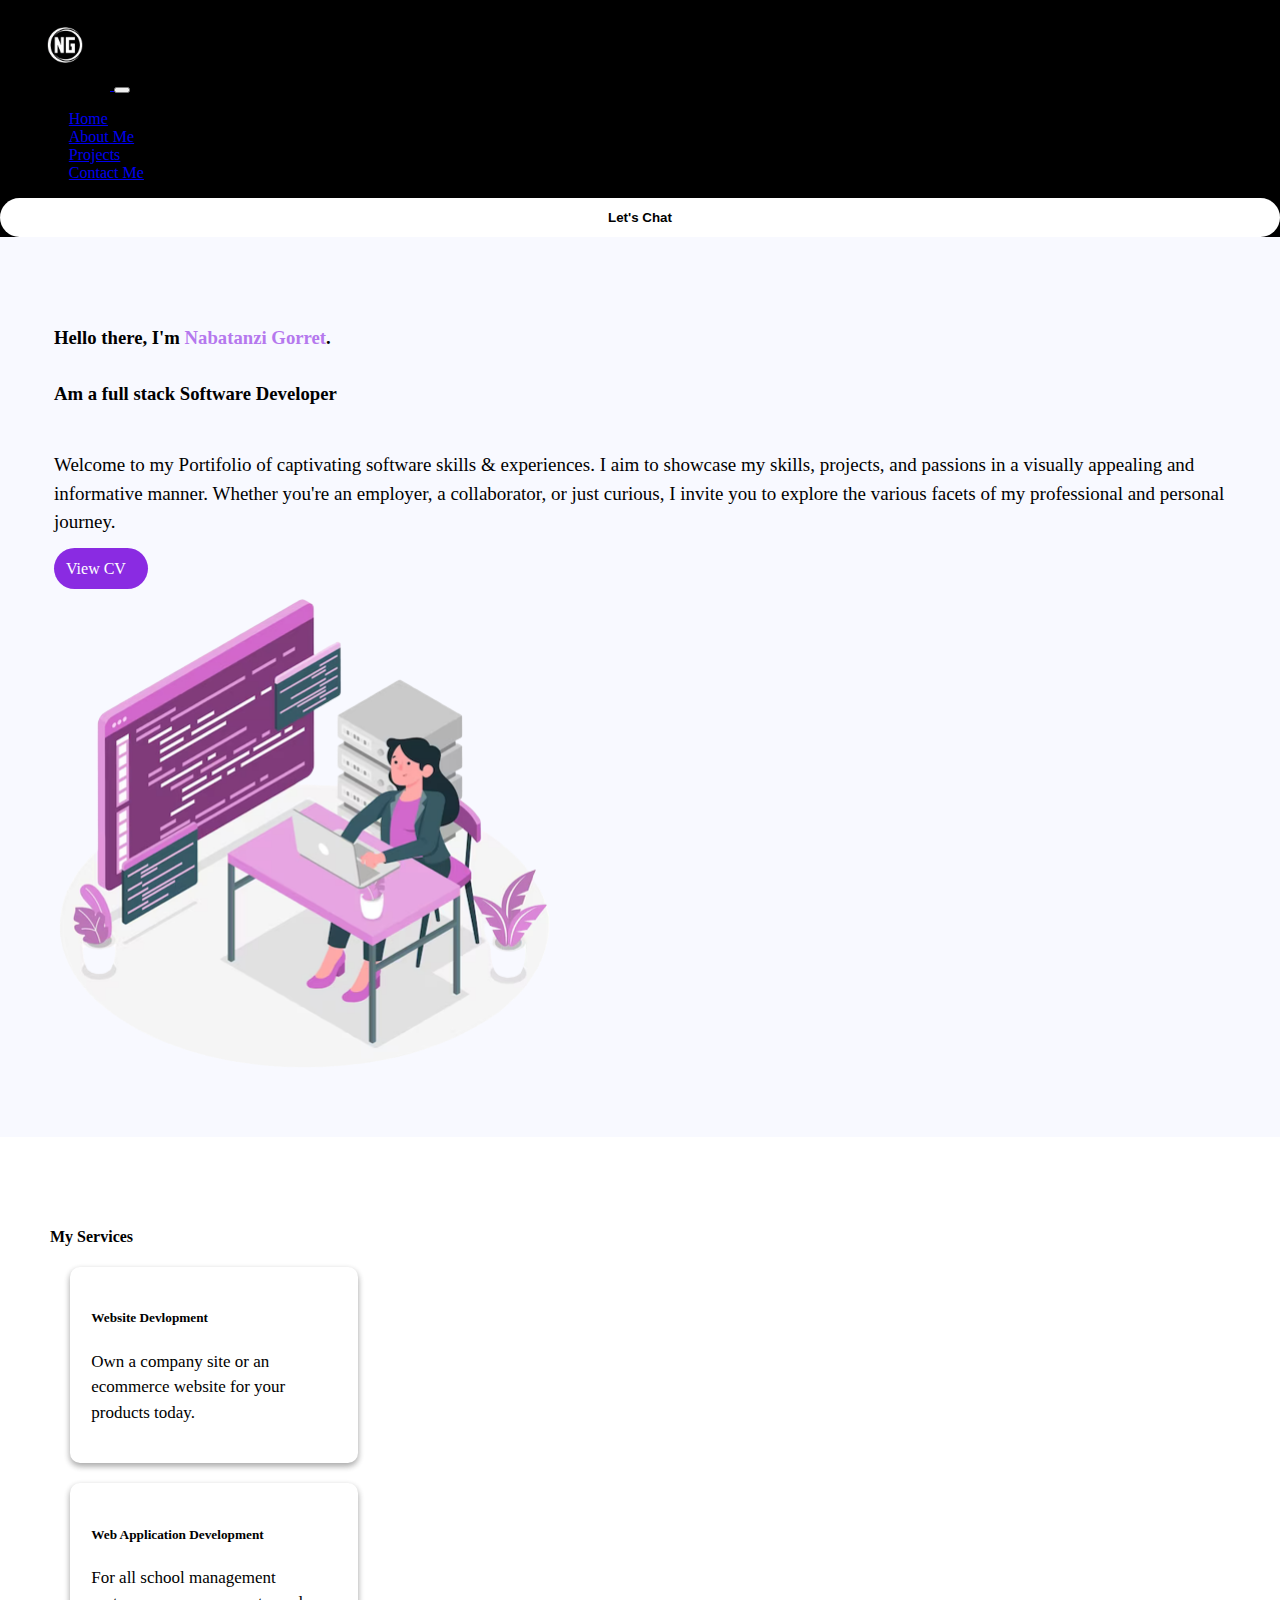
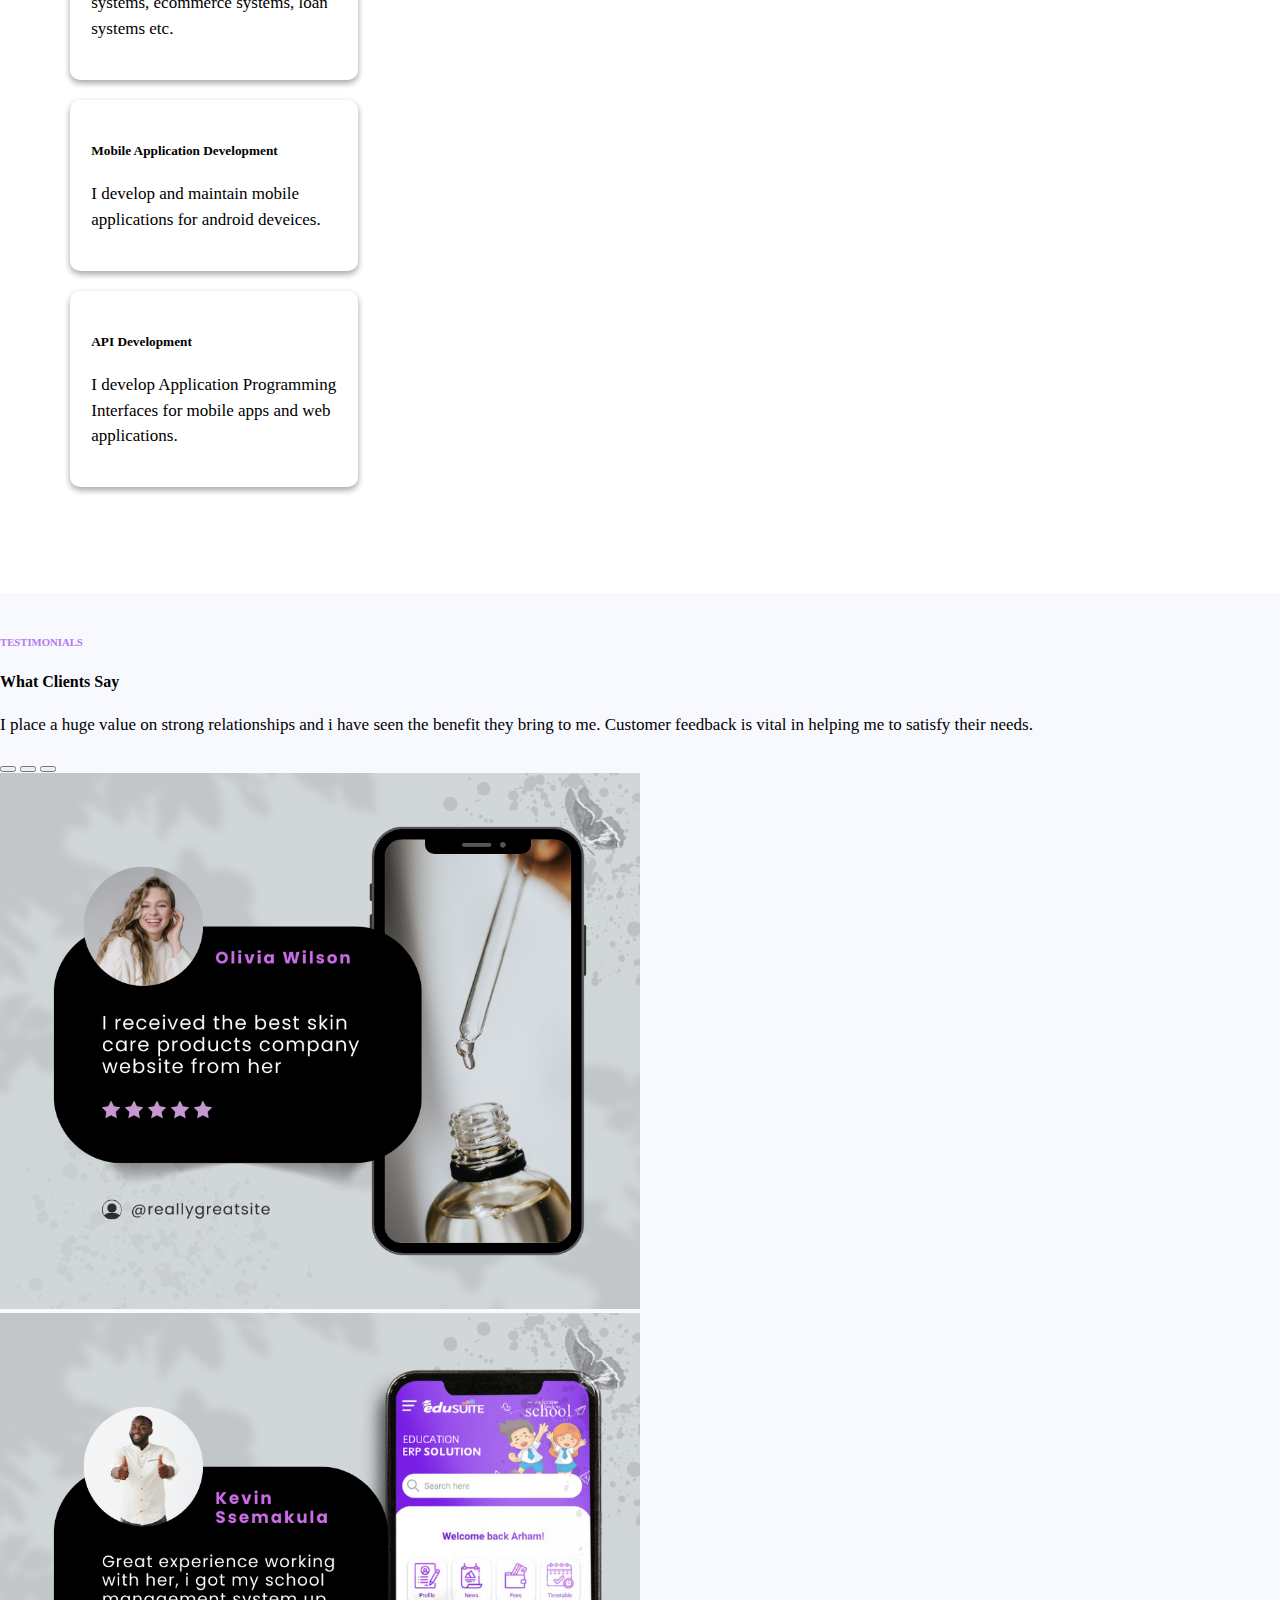
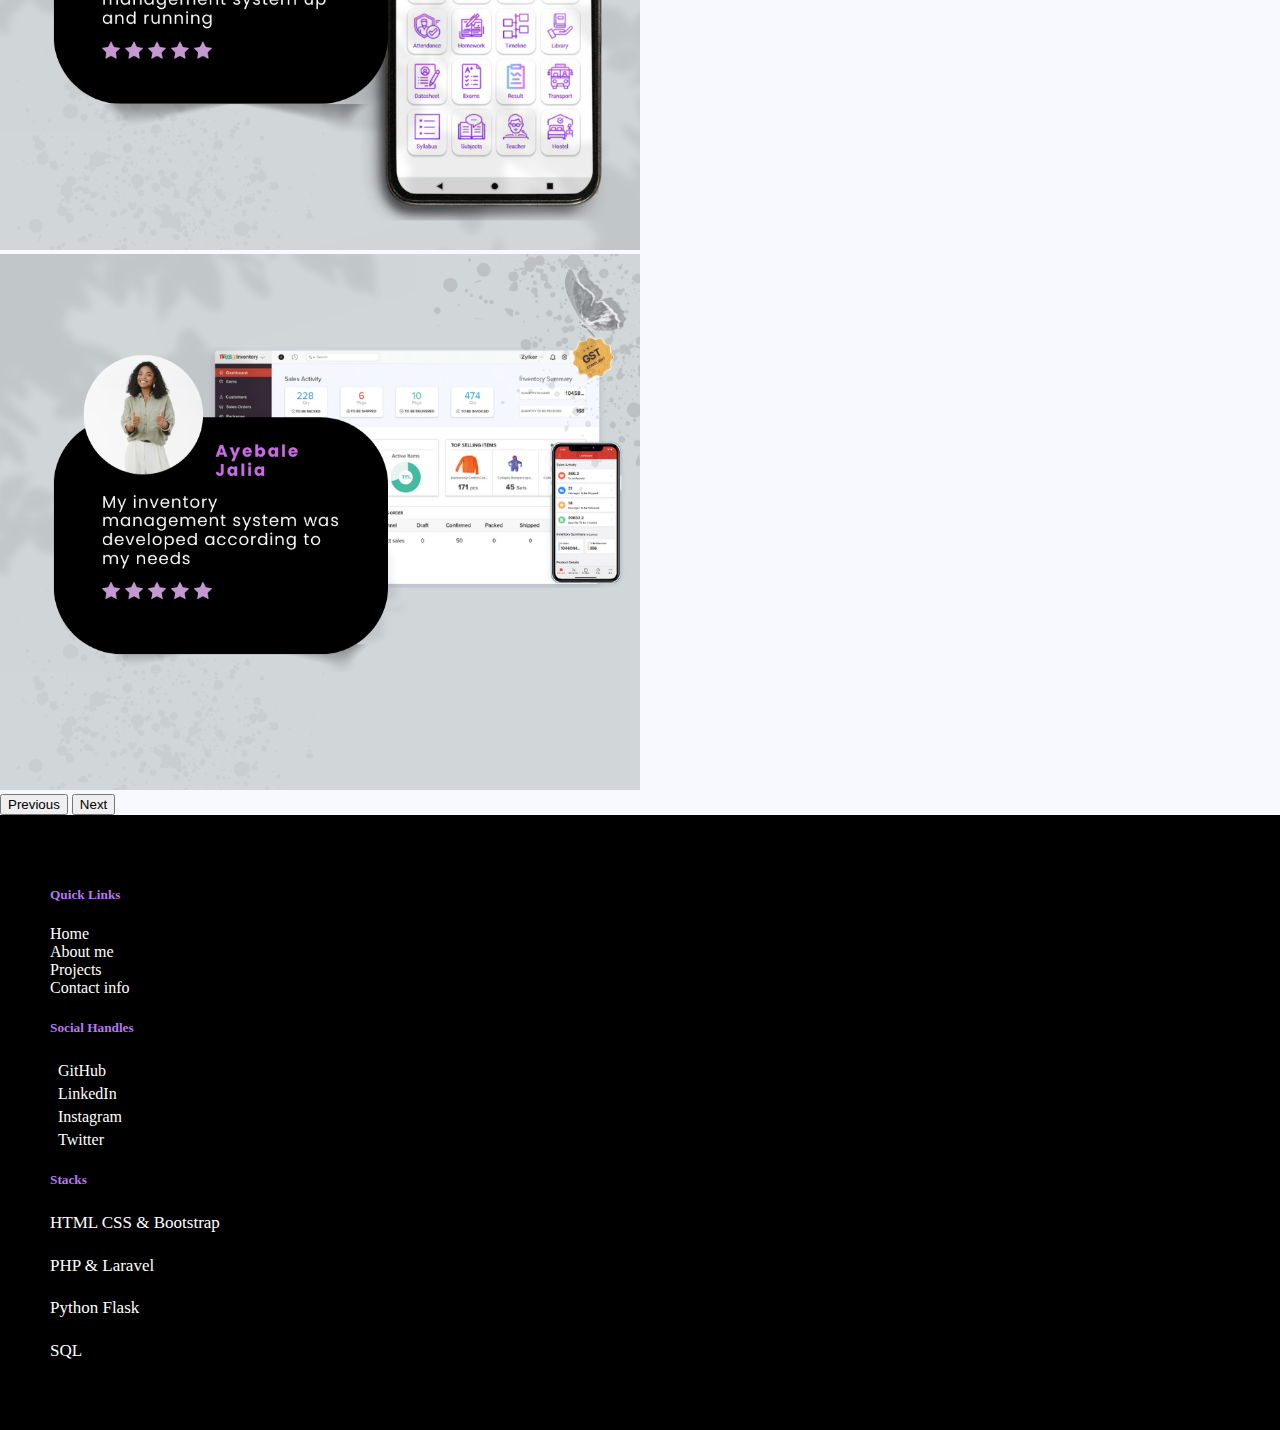
<file: index.html>
<!DOCTYPE html>
<html lang="en">

<head>
    <meta charset='utf-8'>
    <meta http-equiv='X-UA-Compatible' content='IE=edge'>
    <title>Nabatanzi Gorret Portifolio</title>
    <meta name="viewport" content="width=device-width, initial-scale=1">
    <link rel='stylesheet' type='text/css' media='screen' href='./styles/index.css'>
    <!-- Font Awesome -->
    <link rel="stylesheet" href="https://cdnjs.cloudflare.com/ajax/libs/font-awesome/5.15.3/css/all.min.css"
        integrity="sha512-iBBXm8fW90+nuLcSKlbmrPcLa0OT92xO1BIsZ+ywDWZCvqsWgccV3gFoRBv0z+8dLJgyAHIhR35VZc2oM/gI1w=="
        crossorigin="anonymous" referrerpolicy="no-referrer" />
    <link href="https://cdn.jsdelivr.net/npm/bootstrap@5.0.2/dist/css/bootstrap.min.css" rel="stylesheet"
        integrity="sha384-EVSTQN3/azprG1Anm3QDgpJLIm9Nao0Yz1ztcQTwFspd3yD65VohhpuuCOmLASjC" crossorigin="anonymous">

    <meta charset="utf-8">
    <meta name="description" content="Html basics">
</head>

<body>

    <!---Navbar-->
    <section>
        <nav class="navbar navbar-expand-lg navbar-light bg-black">
            <div class="container-fluid">
                <!--navbar left-->
                <a class="navbar-brand" href="index.html">
                    <img class="logo" src='./images/my-logo.png' alt="My Logo">
                </a>
                <button class="navbar-toggler" type="button" data-bs-toggle="collapse"
                    data-bs-target="#navbarSupportedContent" aria-controls="navbarSupportedContent"
                    aria-expanded="false" aria-label="Toggle navigation">
                    <span class="navbar-toggler-icon">
                        <i class="fas fa-bars" style="color:#fff; font-size:28px;"></i>
                    </span>
                </button>
                <div class="collapse navbar-collapse " id="navbarSupportedContent">
                    <ul class="navbar-nav mx-auto mb-2 mb-lg-0  float-center">
                        <li class="nav-item">
                            <a class="nav-link text-white active" aria-current="page" href="#">Home</a>
                        </li>
                        <li class="nav-item">
                            <a class="nav-link text-white" href="./pages/about.html">About Me</a>
                        </li>
                        <li class="nav-item">
                            <a class="nav-link text-white" href="./pages/projects.html">Projects</a>
                        </li>

                        <li class="nav-item">
                            <a class="nav-link text-white" href="./pages/contact-me.html">Contact Me</a>
                        </li>
                    </ul>
                    <div class="d-flex">
                        <button class="navbar-chat-button">
                            <a class="whatsap-link" href="https://wa.me/+256751547654" target="_blank">Let's Chat</a>
                        </button>
                    </div>
                </div>
            </div>
        </nav>


    </section>

    <!--Home header section-->
    <section class="header-home">
        <div class=" row">
            <div class="col-lg-6 col-md-8 mt-4  slide-up">

                <h3>Hello there, I'm <span class="special">Nabatanzi Gorret</span>.<br>
                    Am a full stack Software Developer
                </h3>



                <p class="welcome-text py-3" style="font-size: 19px;">
                    Welcome to my Portifolio of captivating software skills & experiences.
                    I aim to showcase my skills, projects, and passions in a visually appealing and informative manner.
                    Whether you're an employer, a collaborator, or just curious, I invite you to explore the various
                    facets of my professional and personal journey.<br>

                </p>

                <div class="buttons-bottom-header">
                    <div class="d-grid gap-4 d-lg-block mb-3 mt-3">

                        <a class="cv text-center" type="button" target="_blank"
                            href="https://docs.google.com/document/d/1xUjNy8B--cgAP6Sb0kT63LaNVv8liTOQBqNCKMmA_es/edit?usp=sharing">
                            View CV
                            <i class="ml-3 fas fa-arrow-alt-circle-right float-right cv-icon"></i>
                        </a>


                    </div>
                </div>
            </div>

            <div class="col-lg-6 col-md-5 ">
                <img class="header-image p-4 animate-image" src="./images/home-image.png" alt="home-image">

            </div>

        </div>
    </section>


    <!--services-->
    <section class="services mb-3">
        <div class="mb-2">
            <h4 class="font-weight-bold py-4 text-center">My Services</h4>
            <div class="row mt-3">

                <div class="card cards card-2 p-4" style="width: 18rem;">
                    <div class="card-body">
                        <i class="fa fa-globe d-flex justify-content-center mb-2 "
                            style="font-size:30px;color:rgb(179, 111, 242);"></i>
                        <h5 class="card-title">Website Devlopment</h5>
                        <p class="card-text">Own a company site or an ecommerce website for your products today.</p>

                    </div>

                </div>

                <div class="card cards card-2 mt-3 p-4" style="width: 18rem;">
                    <div class="card-body">
                        <i class="fa fa-laptop-code d-flex justify-content-center mb-2 "
                            style="font-size:30px;color:rgb(179, 111, 242);"></i>

                        <h5 class="card-title">Web Application Development</h5>
                        <p class="card-text">For all school management systems, ecommerce systems, loan systems etc.</p>

                    </div>
                </div>
                <div class="card cards card-2  mt-3 p-4" style="width: 18rem;">
                    <div class="card-body">
                        <i class="fa fa-mobile d-flex justify-content-center mb-2 "
                            style="font-size:30px;color:rgb(179, 111, 242);"></i>
                        <h5 class="card-title">Mobile Application Development</h5>
                        <p class="card-text">I develop and maintain mobile applications for android deveices.</p>

                    </div>
                </div>
                <div class="card cards card-2  mt-3 p-4" style="width: 18rem;">
                    <div class="card-body">
                        <i class="fa fa-globe d-flex justify-content-center mb-2 "
                            style="font-size:30px;color:rgb(179, 111, 242);"></i>
                        <h5 class="card-title">API Development</h5>
                        <p class="card-text">I develop Application Programming Interfaces for mobile apps and web
                            applications.</p>

                    </div>
                </div>
                <br>
                <br>

            </div>




    </section>


    <!-- Client Testimonials -->
    <section class="tools">
        <div class="row ">

            <br />

            <div class="col-md-12 col-lg-12 p-5">
                <h6 class="special text-center">TESTIMONIALS</h6>
                <h4 class="px-3 text-center">What Clients Say</h4>

                <p class="p-3">I place a huge value on strong relationships and i have seen the benefit
                    they bring to
                    me.
                    Customer feedback is vital in helping me to satisfy their needs.
                </p>
                <div class="project-images">
                    <div id="carouselExampleIndicators" class="carousel slide" data-bs-ride="carousel">
                        <div class="carousel-indicators">
                            <button type="button" data-bs-target="#carouselExampleIndicators" data-bs-slide-to="0"
                                class="active" aria-current="true" aria-label="Slide 1"></button>
                            <button type="button" data-bs-target="#carouselExampleIndicators" data-bs-slide-to="1"
                                aria-label="Slide 2"></button>
                            <button type="button" data-bs-target="#carouselExampleIndicators" data-bs-slide-to="2"
                                aria-label="Slide 3"></button>
                        </div>
                        <div class="carousel-inner">
                            <div class="carousel-item active">
                                <div class="d-flex justify-content-center">
                                    <img src="./images/testimonial-one.png" class="carousel-image" alt="carousel-image">
                                </div>

                            </div>
                            <div class="carousel-item">
                                <div class="d-flex justify-content-center">
                                    <img src="./images/testimonial2.png" class="carousel-image" alt="carousel-image">
                                </div>

                            </div>
                            <div class="carousel-item">
                                <div class="d-flex justify-content-center">
                                    <img src="./images/testimonial3.png" class="carousel-image" alt="carousel-image">
                                </div>

                            </div>
                        </div>
                        <button class="carousel-control-prev" type="button" data-bs-target="#carouselExampleIndicators"
                            data-bs-slide="prev">
                            <span class="carousel-control-prev-icon" aria-hidden="true"></span>
                            <span class="visually-hidden">Previous</span>
                        </button>
                        <button class="carousel-control-next" type="button" data-bs-target="#carouselExampleIndicators"
                            data-bs-slide="next">
                            <span class="carousel-control-next-icon" aria-hidden="true"></span>
                            <span class="visually-hidden">Next</span>
                        </button>
                    </div>
                </div>





            </div>








    </section>



    <!--footer-->

    <section class="footer">
        <footer>
            <div class="container-fluid row marign-auto">

                <div class="col-md-4">
                    <h5><span class="name special mb-3 mb-3">Quick Links</span></h5>
                    
                    <div class="row">
                        <div class="col-12 mb-2">
                            <a class="btn-project-site " href="index.html">
                                Home
                            </a>

                        </div>
                    </div>
                    <div class="row">
                        <div class="col-12 mb-3">

                            <a class="btn-project-site" href="./pages/about.html">
                                About me
                            </a>

                        </div>
                    </div>
                    <div class="row">
                        <div class="col-12 mb-3">

                            <a class="btn-project-site" href="./pages/projects.html">
                                Projects
                            </a>

                        </div>
                    </div>
                    <div class="row">
                        <div class="col-12 mb-3">

                            <a class="btn-project-site" href="./pages/contact-me.html">
                                Contact info
                            </a>
                        </div>
                    </div>

                </div>


                <div class="col-md-4">
                    <h5><span class="name special mb-3 text-center">Social Handles</span></h5>
                    <div class="row mb-3">
                        <div class="col-12  ">
                            <a href="https://github.com/gorretgolden" class="btn-project-site">
                                <i class="fab fa-github "
                                    style="color: white;font-size: 20px;margin-inline-end: 8px;"></i>
                                GitHub
                            </a>
                        </div>


                    </div>
                    <div class="row mb-3">
                        <div class="col-12">
                            <a>
                                <i class="fab fa-linkedin"
                                    style="color: white;font-size: 20px;margin-inline-end: 8px;"></i>
                            </a>
                            LinkedIn
                        </div>

                    </div>
                    <div class="row mb-3">
                        <div class="col-12">
                            <a>
                                <i class="fab fa-instagram"
                                    style="color: white;font-size: 20px;margin-inline-end: 8px;"></i>
                            </a>
                            Instagram
                        </div>

                    </div>

                    <div class="row mb-2">
                        <div class="col-12 ">
                            <a>
                                <i class="fab fa-twitter"
                                    style="color: white;font-size: 20px;margin-inline-end: 8px;"></i>
                                Twitter
                            </a>
                        </div>

                    </div>


                </div>



                <div class="col-md-4">
                    <h5><span class="name special mb-3">Stacks</span></h5>
                    <p>HTML CSS & Bootstrap</p>
                    <p>PHP & Laravel</p>
                    <p>Python Flask</p>
                    <p>SQL</p>

                </div>




            </div>

        </footer>


    </section>



    <!--jquery-->
    <script src="https://ajax.googleapis.com/ajax/libs/jquery/1.11.2/jquery.min.js"></script>
    <!--Bootrap js-->
    <script src="https://cdn.jsdelivr.net/npm/bootstrap@5.0.2/dist/js/bootstrap.bundle.min.js"
        integrity="sha384-MrcW6ZMFYlzcLA8Nl+NtUVF0sA7MsXsP1UyJoMp4YLEuNSfAP+JcXn/tWtIaxVXM"
        crossorigin="anonymous"></script>
</body>

</html>
</file>
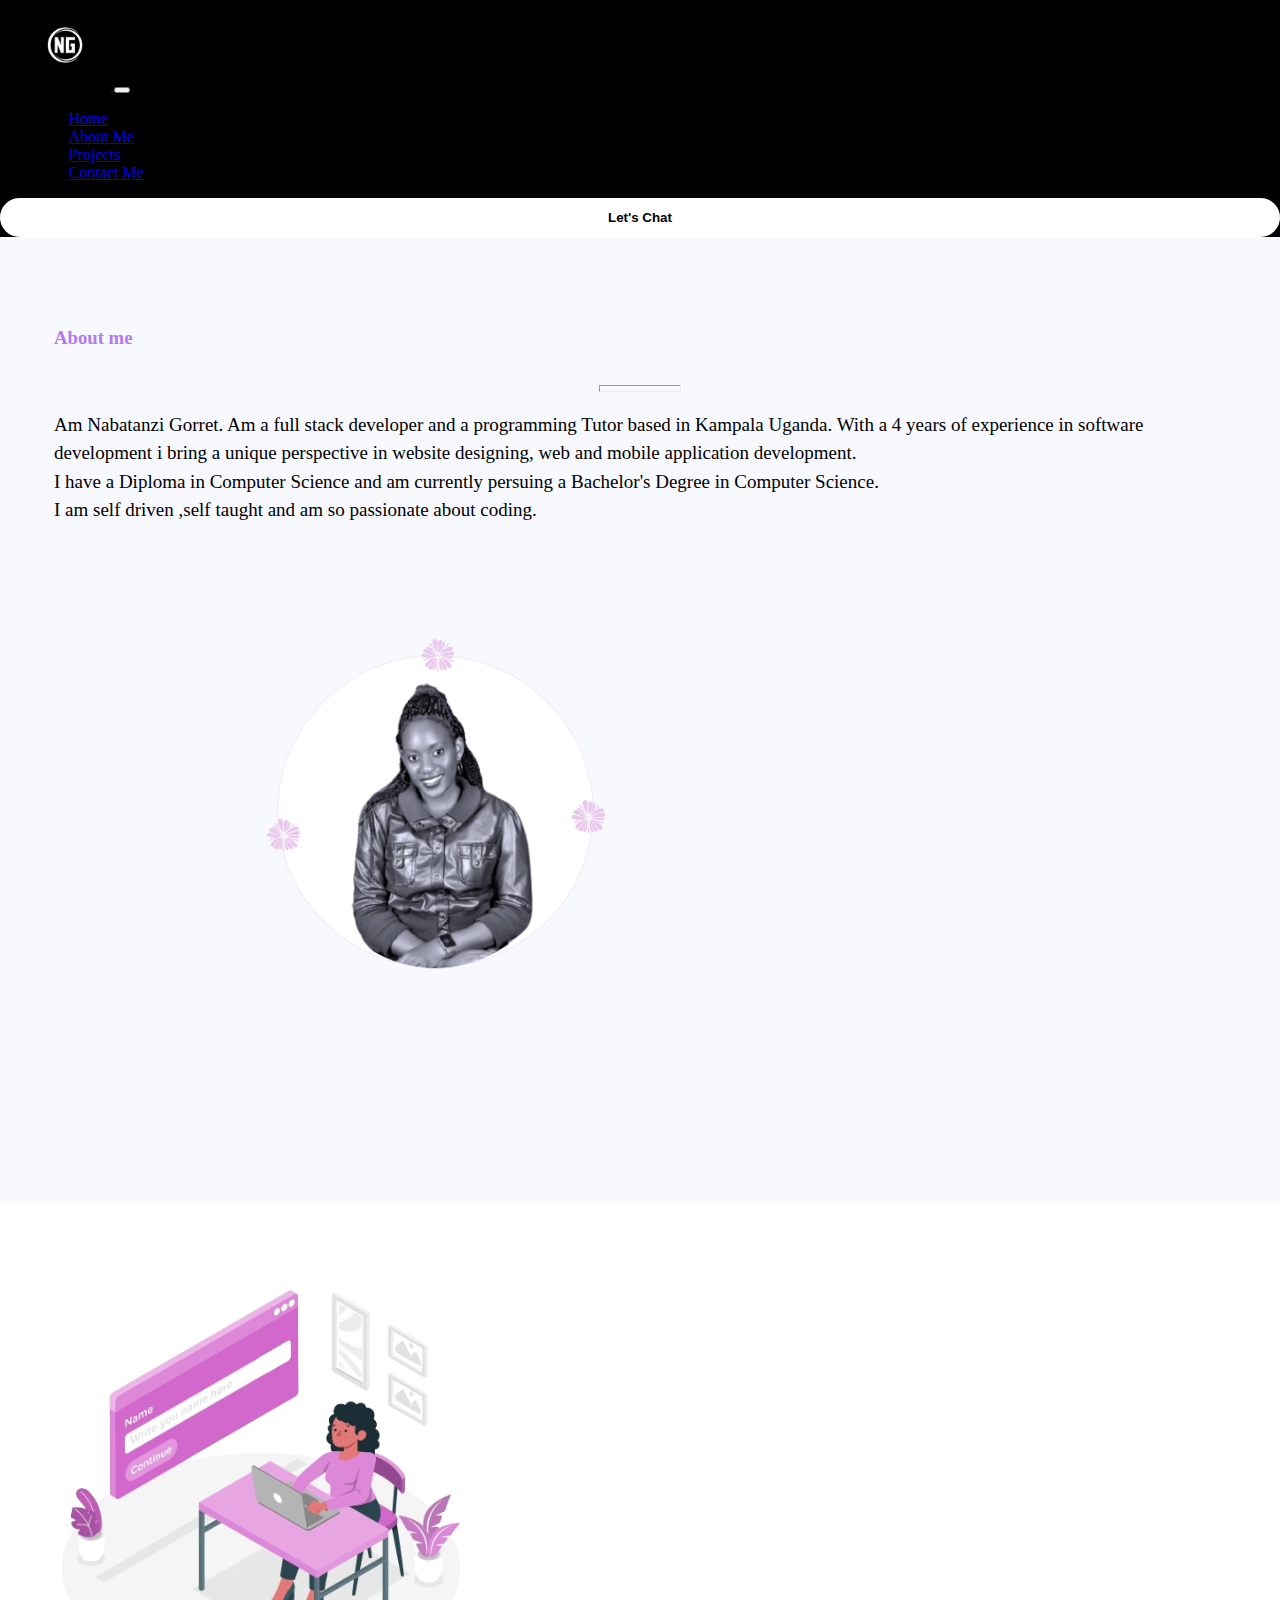
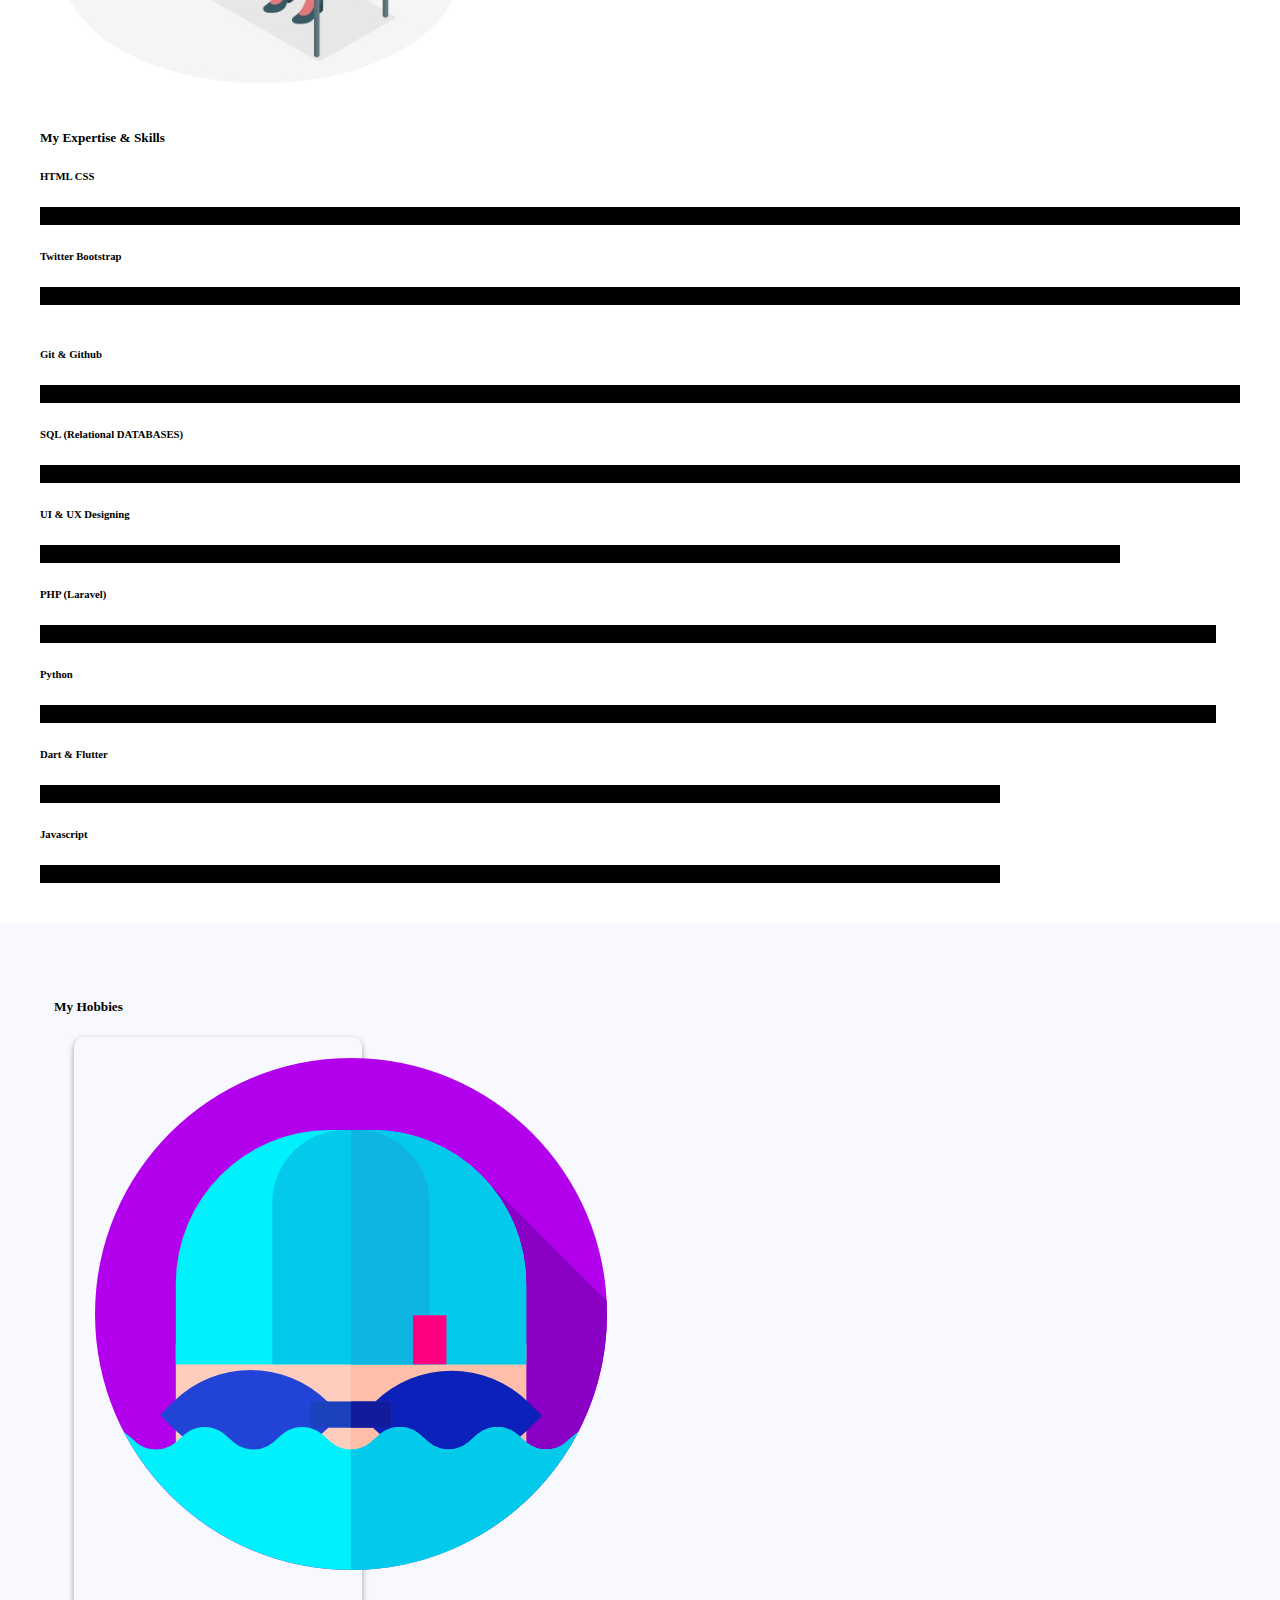
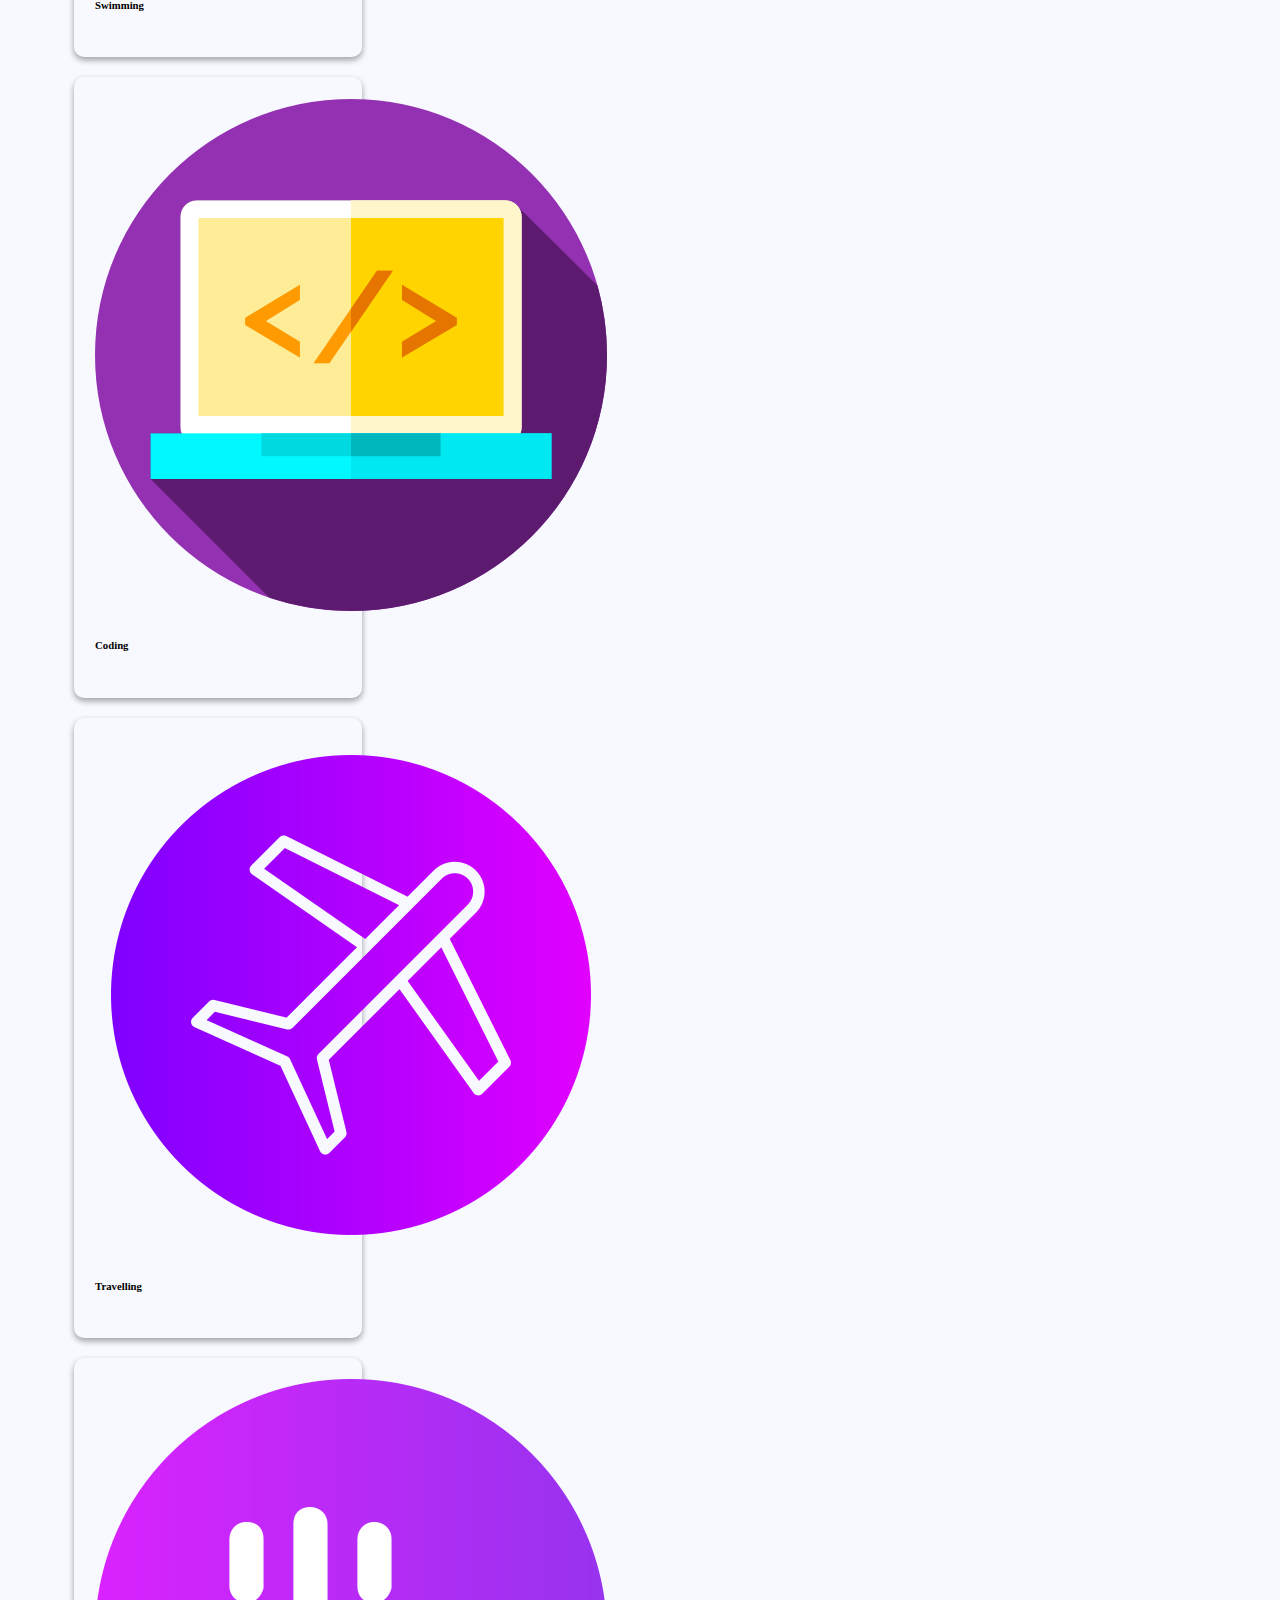
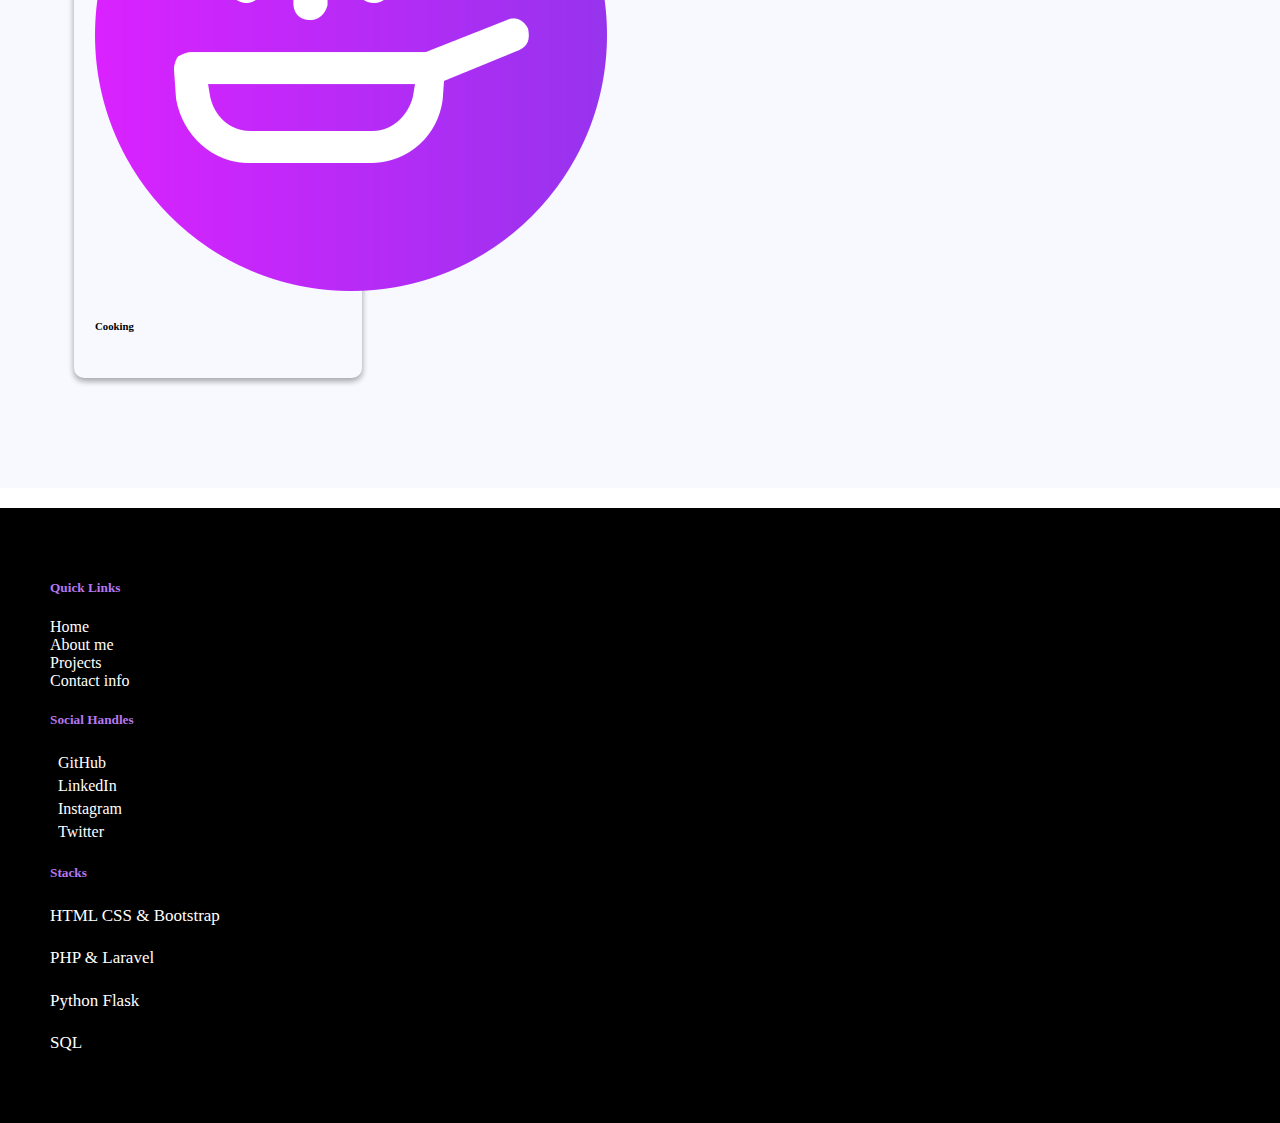
<file: pages/about.html>
<!DOCTYPE html>
<html lang="en">

<head>
    <meta charset='utf-8'>
    <meta http-equiv='X-UA-Compatible' content='IE=edge'>
    <title>Nabatanzi Gorret Portifolio</title>
    <meta name="viewport" content="width=device-width, initial-scale=1">
    <link rel='stylesheet' type='text/css' media='screen' href='../styles/index.css'>
    <!-- Font Awesome -->
    <link rel="stylesheet" href="https://cdnjs.cloudflare.com/ajax/libs/font-awesome/5.15.3/css/all.min.css"
        integrity="sha512-iBBXm8fW90+nuLcSKlbmrPcLa0OT92xO1BIsZ+ywDWZCvqsWgccV3gFoRBv0z+8dLJgyAHIhR35VZc2oM/gI1w=="
        crossorigin="anonymous" referrerpolicy="no-referrer" />
    <link href="https://cdn.jsdelivr.net/npm/bootstrap@5.0.2/dist/css/bootstrap.min.css" rel="stylesheet"
        integrity="sha384-EVSTQN3/azprG1Anm3QDgpJLIm9Nao0Yz1ztcQTwFspd3yD65VohhpuuCOmLASjC" crossorigin="anonymous">

</head>

<body>

    <!---Navbar-->
    <section>
        <nav class="navbar navbar-expand-lg navbar-light bg-black">
            <div class="container-fluid">
                <!--navbar left-->
                <a class="navbar-brand" href="../index.html">
                    <img class="logo" src='../images/my-logo.png' alt="My Logo">
                </a>
                <button class="navbar-toggler" type="button" data-bs-toggle="collapse"
                    data-bs-target="#navbarSupportedContent" aria-controls="navbarSupportedContent"
                    aria-expanded="false" aria-label="Toggle navigation">
                    <span class="navbar-toggler-icon">
                        <i class="fas fa-bars" style="color:#fff; font-size:28px;"></i>
                    </span>
                </button>
                <div class="collapse navbar-collapse " id="navbarSupportedContent">
                    <ul class="navbar-nav mx-auto mb-2 mb-lg-0  float-center">
                        <li class="nav-item">
                            <a class="nav-link text-white active" aria-current="page" href="../index.html">Home</a>
                        </li>
                        <li class="nav-item">
                            <a class="nav-link text-white" href="../pages/about.html">About Me</a>
                        </li>
                        <li class="nav-item">
                            <a class="nav-link text-white" href="../pages/projects.html">Projects</a>
                        </li>


                        <li class="nav-item">
                            <a class="nav-link text-white" href="../pages/contact-me.html">Contact Me</a>
                        </li>
                    </ul>
                    <div class="d-flex">
                        <button class="navbar-chat-button">
                            <a  class="whatsap-link" href="https://wa.me/+256751547654" target="_blank">Let's Chat</a>
                            </button>
                    </div>
                </div>
            </div>
        </nav>


    </section>

    <!--About header section-->
    <section class="header-home ">
        <div class="row ">
            <div class="col-md-8 col-lg-6 p-4 slide-up">

                <h3 class="special mb-5">About me </h3>
                <div class="mt-2" >
                    <hr style="width: 80px;color: blueviolet;height: 5px;">

                </div>
                <p class="py-3" style="font-size: 19px;">Am Nabatanzi Gorret. Am a full stack developer and a programming Tutor
                    based in Kampala Uganda. With a 4 years of experience in software development
                    i bring a unique perspective in website designing, web and mobile application
                    development.<br> I have a Diploma in Computer Science and am currently persuing a Bachelor's Degree in Computer
                    Science. <br>I am self driven ,self taught and am so passionate about coding.</p>


            </div>

            <div class="col-md-5 col-lg-6">
                <img  class="about-image animate-image" style="width:800px;"  src="../images/my-image.png">

            </div>

        </div>
    </section>

    <!--About me content more-->
    <section class="skills-expertise mb-5 p-4">

        <div class="px-3">
            <div class="row">
                <div class="col-md-6 col-lg-6">
                    <img class="mb-5 mr-3 w-75" src="../images/lady-programming.png" alt="Skills image">
                </div>

                <div class="col-md-6 col-lg-6">
                    <h5 class="text-center py-3">My Expertise & Skills</h5>
                    <div class="skill-1">
                        <div class="row p-3">
                            <div class="col-lg-6 mb-3">
                                <h6>HTML CSS </h6>
                                <div class="progress mt-2">

                                    <div class="progress-bar" role="progressbar"
                                        style="width: 100%;background-color: black;" aria-valuenow="100"
                                        aria-valuemin="0" aria-valuemax="100">100%</div>
                                </div>

                            </div>

                            <div class="col-lg-6 mt-1">
                                <h6>Twitter Bootstrap</h6>
                                <div class="progress mt-2">

                                    <div class="progress-bar" role="progressbar"
                                        style="width: 100%;background-color: black;" aria-valuenow="100"
                                        aria-valuemin="0" aria-valuemax="100">100%</div>
                                </div>

                            </div>
                            <br>
                            <div class="col-lg-6 mt-3">
                                <h6>Git & Github</h6>
                                <div class="progress mt-3">

                                    <div class="progress-bar" role="progressbar"
                                        style="width: 100%;background-color: black;" aria-valuenow="100"
                                        aria-valuemin="0" aria-valuemax="100">100%</div>
                                </div>

                            </div>

                            <div class="col-lg-6 mt-3">
                                <h6>SQL (Relational DATABASES)</h6>
                                <div class="progress mt-3">

                                    <div class="progress-bar" role="progressbar"
                                        style="width: 100%;background-color: black;" aria-valuenow="100"
                                        aria-valuemin="0" aria-valuemax="100">100%</div>
                                </div>

                            </div>

                            <div class="col-lg-6 mt-3">
                                <h6>UI & UX Designing</h6>
                                <div class="progress mt-3">

                                    <div class="progress-bar" role="progressbar"
                                        style="width: 90%;background-color: black;" aria-valuenow="90"
                                        aria-valuemin="0" aria-valuemax="100">90%</div>
                                </div>

                            </div>
                            <div class="col-lg-6 mt-3">
                                <h6>PHP (Laravel)</h6>
                                <div class="progress mt-3">

                                    <div class="progress-bar" role="progressbar"
                                        style="width: 98%;background-color: black;" aria-valuenow="98"
                                        aria-valuemin="0" aria-valuemax="100">98%</div>
                                </div>

                            </div>

                            <div class="col-lg-6 mt-3">
                                <h6>Python</h6>
                                <div class="progress mt-3">

                                    <div class="progress-bar" role="progressbar"
                                        style="width: 98%;background-color: black;" aria-valuenow="98"
                                        aria-valuemin="0" aria-valuemax="100">98%</div>
                                </div>

                            </div>

                            <div class="col-lg-6 mt-3">
                                <h6>Dart & Flutter</h6>
                                <div class="progress mt-3">

                                    <div class="progress-bar" role="progressbar"
                                        style="width: 80%;background-color: black;" aria-valuenow="98"
                                        aria-valuemin="0" aria-valuemax="100">80%</div>
                                </div>

                            </div>
                            <div class="col-lg-12 mt-3">
                                <h6>Javascript</h6>
                                <div class="progress mt-3">

                                    <div class="progress-bar" role="progressbar"
                                        style="width: 80%;background-color: black;" aria-valuenow="98"
                                        aria-valuemin="0" aria-valuemax="100">80%</div>
                                </div>

                            </div>
                        </div>
                        
                    </div>

                </div>
            </div>

        </div>




    </section>


    <!--Projects-->
    <div class="header-home">
        <h5 class="text-center">My Hobbies</h5>


        <div class="row mt-3">

            <div class="card cards card-2 mt-3 p-4" style="width: 18rem;">
                <div class="card-body">
                    <div class="text-center">
                        <img class="mb-2 w-25 " src="../images/swimming.png">
                     </div>

                    <h6 class="card-title text-center">Swimming</h6>

                </div>
            </div>

            
            <div class="card cards card-2 mt-3 p-4" style="width: 18rem;">
                <div class="card-body">
                    <div class="text-center">
                        <img class="mb-2 w-25 " src="../images/coding.png">
                    </div>

                    <h6 class="card-title text-center">Coding</h6>

                </div>
            </div>
            <div class="card cards card-2  mt-3 p-4" style="width: 18rem;">
                <div class="card-body">
                    <div class="text-center">
                        <img class="mb-2 w-25 " src="../images/travelling.png">
                    </div>
                    <h6 class="card-title text-center">Travelling</h6>


                </div>
            </div>
            <div class="card cards card-2  mt-3 p-4" style="width: 18rem;">
                <div class="card-body">
                    <div class="text-center">
                        <img class="mb-2 w-25 " src="../images/cooking.png">
                    </div>
                    <h6 class="card-title text-center">Cooking</h6>


                </div>
            </div>
            <br>
            <br>

        </div>

    </div>


    

 <!--footer-->
 <section class="footer">
    <footer>
        <div class="container-fluid row marign-auto">

            <div class="col-md-4">
                <h5><span class="name special mb-3 mb-3">Quick Links</span></h5>
                
                <div class="row">
                    <div class="col-12 mb-2">
                        <a class="btn-project-site " href="../index.html">
                            Home
                        </a>

                    </div>
                </div>
                <div class="row">
                    <div class="col-12 mb-3">

                        <a class="btn-project-site" href="../pages/about.html">
                            About me
                        </a>

                    </div>
                </div>
                <div class="row">
                    <div class="col-12 mb-3">

                        <a class="btn-project-site" href="../pages/projects.html">
                            Projects
                        </a>

                    </div>
                </div>
                <div class="row">
                    <div class="col-12 mb-3">

                        <a class="btn-project-site" href="../pages/contact-me.html">
                            Contact info
                        </a>
                    </div>
                </div>

            </div>


            <div class="col-md-4">
                <h5><span class="name special mb-3 text-center">Social Handles</span></h5>
                <div class="row mb-3">
                    <div class="col-12  ">
                        <a href="https://github.com/gorretgolden" class="btn-project-site">
                            <i class="fab fa-github "
                                style="color: white;font-size: 20px;margin-inline-end: 8px;"></i>
                            GitHub
                        </a>
                    </div>


                </div>
                <div class="row mb-3">
                    <div class="col-12">
                        <a>
                            <i class="fab fa-linkedin"
                                style="color: white;font-size: 20px;margin-inline-end: 8px;"></i>
                        </a>
                        LinkedIn
                    </div>

                </div>
                <div class="row mb-3">
                    <div class="col-12">
                        <a>
                            <i class="fab fa-instagram"
                                style="color: white;font-size: 20px;margin-inline-end: 8px;"></i>
                        </a>
                        Instagram
                    </div>

                </div>

                <div class="row mb-2">
                    <div class="col-12 ">
                        <a>
                            <i class="fab fa-twitter"
                                style="color: white;font-size: 20px;margin-inline-end: 8px;"></i>
                            Twitter
                        </a>
                    </div>

                </div>


            </div>



            <div class="col-md-4">
                <h5><span class="name special mb-3">Stacks</span></h5>
                <p>HTML CSS & Bootstrap</p>
                <p>PHP & Laravel</p>
                <p>Python Flask</p>
                <p>SQL</p>

            </div>




        </div>

    </footer>


</section>




    <!--Bootrap js-->
    <script src="https://cdn.jsdelivr.net/npm/bootstrap@5.0.2/dist/js/bootstrap.bundle.min.js"
        integrity="sha384-MrcW6ZMFYlzcLA8Nl+NtUVF0sA7MsXsP1UyJoMp4YLEuNSfAP+JcXn/tWtIaxVXM"
        crossorigin="anonymous"></script>
</body>

</html>
</file>
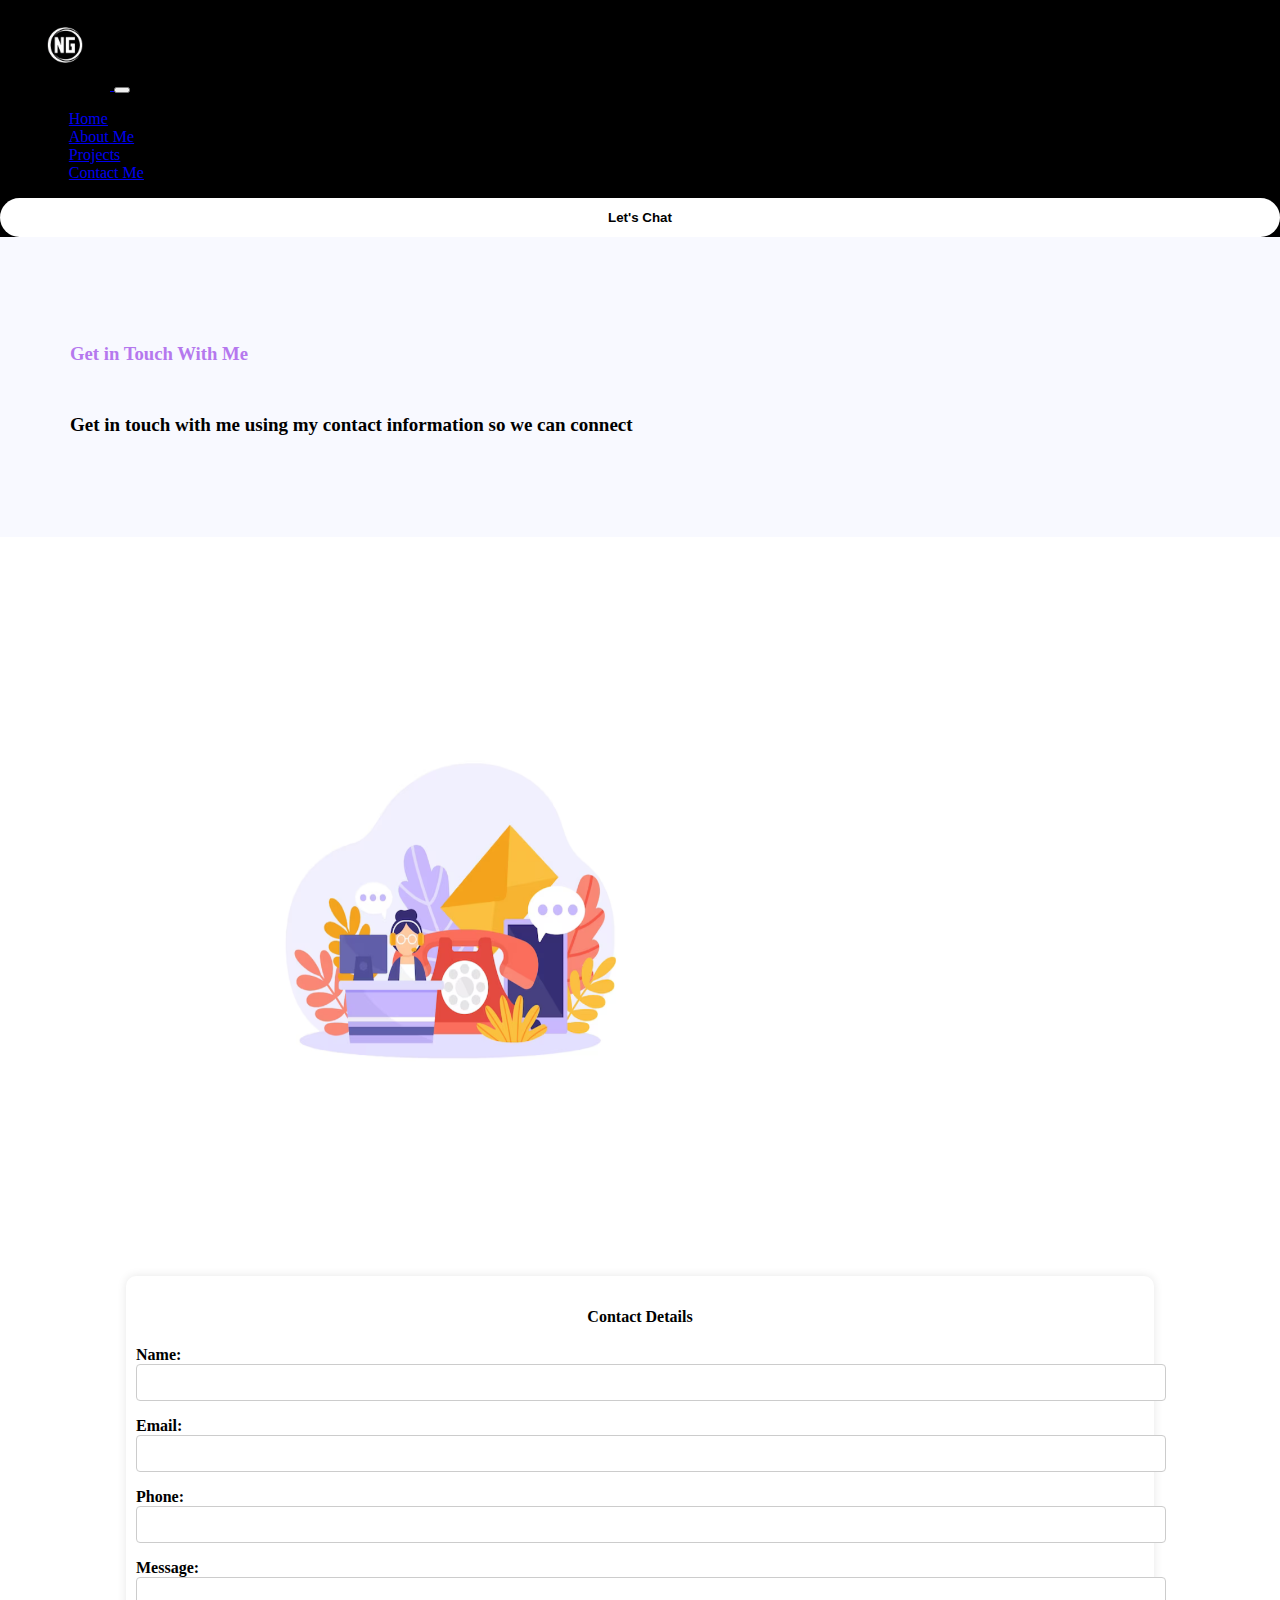
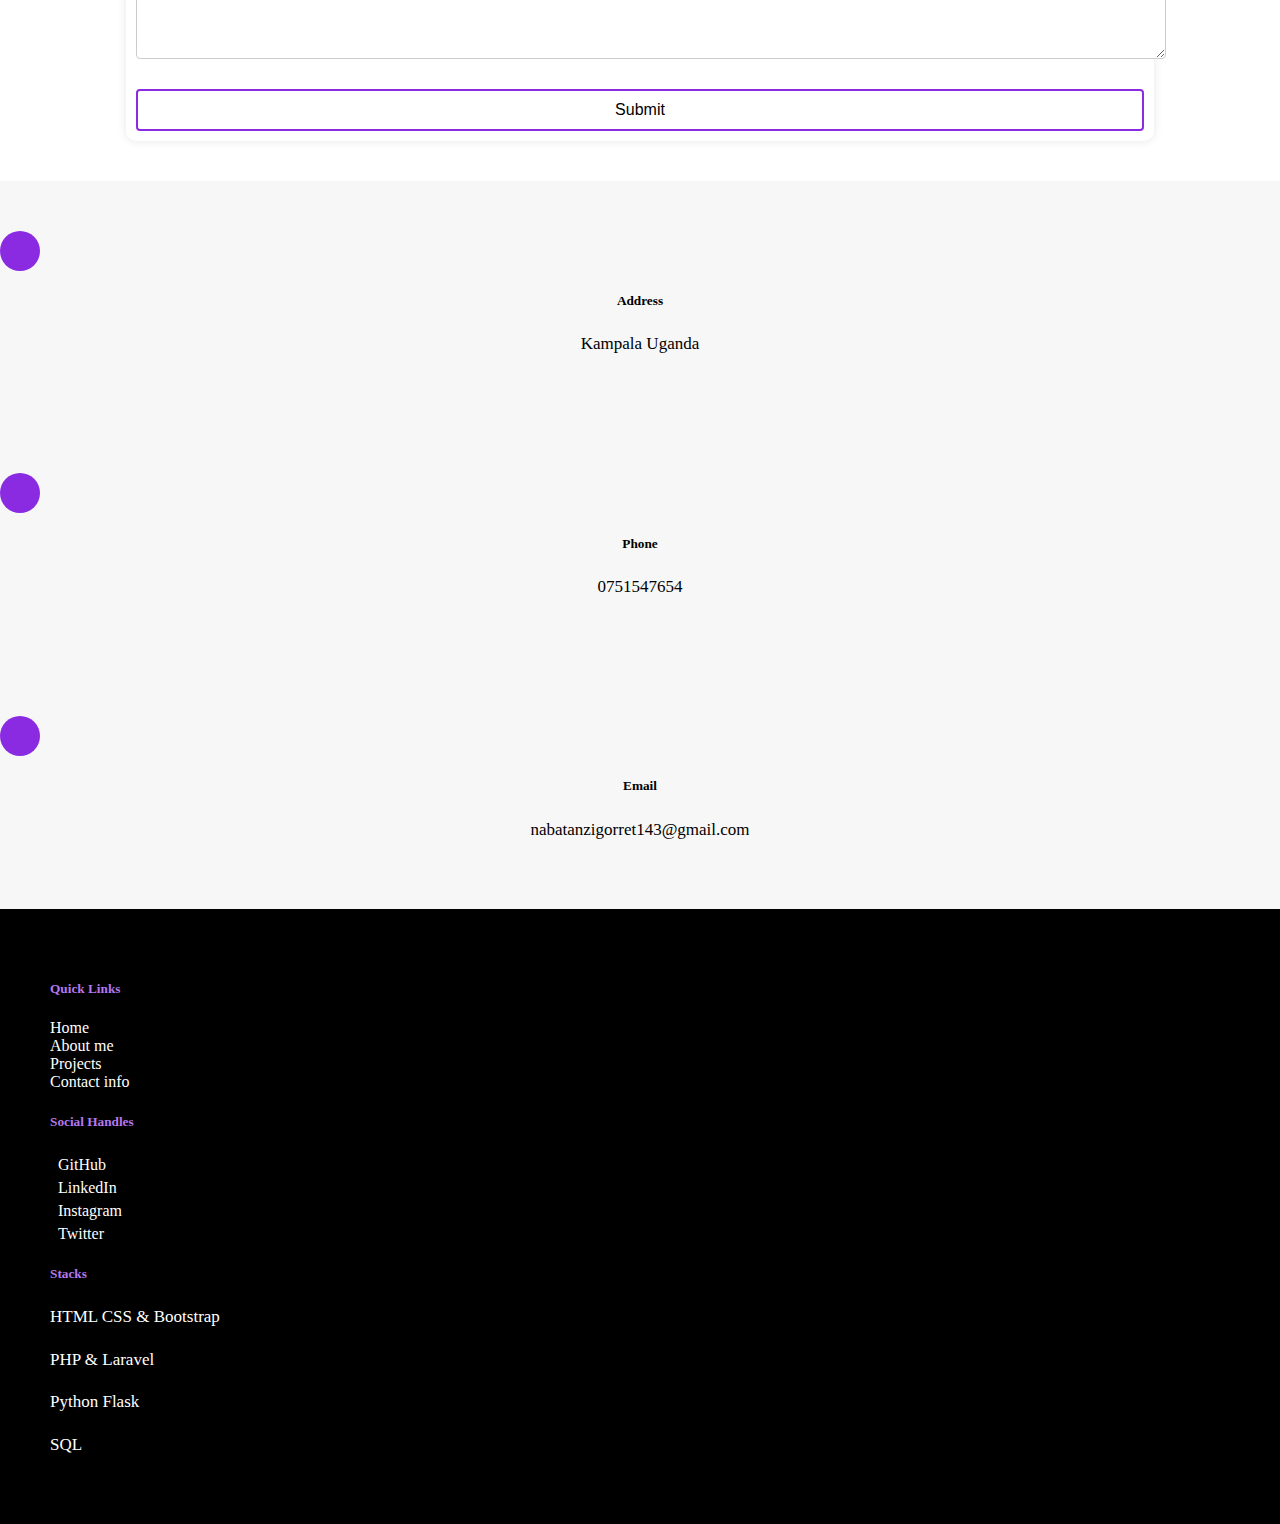
<file: pages/contact-me.html>
<!DOCTYPE html>
<html lang="en">

<head>
  <meta charset='utf-8'>
  <meta http-equiv='X-UA-Compatible' content='IE=edge'>
  <title>Nabatanzi Gorret Portifolio</title>
  <meta name="viewport" content="width=device-width, initial-scale=1">
  <link rel='stylesheet' type='text/css' media='screen' href='../styles/index.css'>
  <!-- Font Awesome -->
  <link rel="stylesheet" href="https://cdnjs.cloudflare.com/ajax/libs/font-awesome/5.15.3/css/all.min.css"
    integrity="sha512-iBBXm8fW90+nuLcSKlbmrPcLa0OT92xO1BIsZ+ywDWZCvqsWgccV3gFoRBv0z+8dLJgyAHIhR35VZc2oM/gI1w=="
    crossorigin="anonymous" referrerpolicy="no-referrer" />
  <link href="https://cdn.jsdelivr.net/npm/bootstrap@5.0.2/dist/css/bootstrap.min.css" rel="stylesheet"
    integrity="sha384-EVSTQN3/azprG1Anm3QDgpJLIm9Nao0Yz1ztcQTwFspd3yD65VohhpuuCOmLASjC" crossorigin="anonymous">

</head>

<body>

  <!---Navbar-->
  <section>
    <nav class="navbar navbar-expand-lg navbar-light bg-black">
        <div class="container-fluid">
            <!--navbar left-->
            <a class="navbar-brand" href="../index.html">
                <img class="logo" src='../images/my-logo.png' alt="My Logo">
            </a>
            <button class="navbar-toggler" type="button" data-bs-toggle="collapse"
                data-bs-target="#navbarSupportedContent" aria-controls="navbarSupportedContent" aria-expanded="false"
                aria-label="Toggle navigation">
                <span class="navbar-toggler-icon">
                    <i class="fas fa-bars" style="color:#fff; font-size:28px;"></i>
                </span>
            </button>
            <div class="collapse navbar-collapse " id="navbarSupportedContent">
                <ul class="navbar-nav mx-auto mb-2 mb-lg-0  float-center">
                    <li class="nav-item">
                        <a class="nav-link text-white active" aria-current="page" href="../index.html">Home</a>
                    </li>
                    <li class="nav-item">
                        <a class="nav-link text-white" href="../pages/about.html">About Me</a>
                    </li>
                    <li class="nav-item">
                      <a class="nav-link text-white" href="../pages/projects.html">Projects</a>
                  </li>


                    <li class="nav-item">
                        <a class="nav-link text-white" href="../pages/contact-me.html">Contact Me</a>
                    </li>
                </ul>
                <div class="d-flex">
                  <button class="navbar-chat-button">
                    <a  class="whatsap-link" href="https://wa.me/+256751547654" target="_blank">Let's Chat</a>
                    </button>
                </div>
            </div>
        </div>
    </nav>
 

</section>


  <!-- header section -->
  <section class="header-contact">

    <h3 class="special text-center">Get in Touch With Me</h3>
    <h5 class="text-center" style="font-size: 19px;">Get in touch with me using my contact information so we can connect</h5>
  </section>

  <!--Bottom section-->

 <section class="mt-3">
   <!-- Contact form -->
   <div class="row">

    <div class="col-lg-4  col-md-4">
      <img class="contact-vector" src="../images/contact me.png" alt="Contact me vector image">

    </div>
    <div class="col-lg-1">

    </div>

    <div class="col-lg-6">

      <!-- Contact form -->
      <section class="contact-form">
        <div class="form-container">
          <h4 class="p-2">Contact Details</h4>
          <form action="#" method="POST" class="p-3">

            <label for="name">Name: </label>
            <input type="text" id="name" name="name" required>

            <label for="email">Email: </label>
            <input type="email" id="email" name="email" required>

            <label for="phone">Phone: </label>
            <input type="tel" id="phone" name="phone">

            <label for="message">Message: </label>
            <textarea id="message" name="message" rows="4" required></textarea>

            <button id="contact-button" type="submit" class="submit-button" onclick="validateForm()"> Submit</button>
          </form>
        </div>
      </section>

    </div>
  </div>
 </section>

  <section>
    <div class="contact-details p-5">
      <div class="row">

        <div class="col-md-4 col-lg-3">
          <div class="shadow-sm p-3 mb-5 bg-white rounded contact-info">
            <div class="card">
              <div class="card-body">
              

                <div class="row">
                  <div class="col-4">
                    <div class="icon-bg">
                      <i class="fas fa-map-marker-alt icon "></i>
                    </div>
                  </div>

                  <div class="col-8">

                    <div>

                      <h5>Address</h5>
                      <p>Kampala Uganda</p>

                    </div>
                  </div>
                </div>
              </div>
            </div>



          </div>

        </div>


        <div class="col-md-4 col-lg-3">
          <div class="shadow-sm p-3 mb-5 bg-white rounded contact-info">
            <div class="card">
              <div class="card-body">
                <div class="row">
                  <div class="col-4">
                    <div class="icon-bg">
                      <i class="fas fa-phone icon "></i>
                    </div>
                  </div>

                  <div class="col-8">

                    <div>

                      <h5>Phone</h5>
                      <p>0751547654</p>

                    </div>
                  </div>
                </div>
              </div>
            </div>


          </div>

        </div>

        <div class="col-md-5 col-lg-5">
          <div class="shadow-sm p-3 mb-5 bg-white rounded contact-info">
            <div class="card">
              <div class="card-body">
                <div class="row">
                  <div class="col-4">
                    <div class="icon-bg">
                      <i class="fas fa-envelope icon "></i>
                    </div>
                  </div>

                  <div class="col-8">

                    <div>

                      <h5>Email</h5>
                      <p>nabatanzigorret143@gmail.com</p>

                    </div>
                  </div>
                </div>
              </div>
            </div>


          </div>

        </div>

      </div>
    </div>
  </section>


  <!--footer-->

  <section class="footer">
    <footer>
        <div class="container-fluid row marign-auto">

            <div class="col-md-4">
                <h5><span class="name special mb-3 mb-3">Quick Links</span></h5>
                
                <div class="row">
                    <div class="col-12 mb-2">
                        <a class="btn-project-site " href="../index.html">
                            Home
                        </a>

                    </div>
                </div>
                <div class="row">
                    <div class="col-12 mb-3">

                        <a class="btn-project-site" href="../pages/about.html">
                            About me
                        </a>

                    </div>
                </div>
                <div class="row">
                    <div class="col-12 mb-3">

                        <a class="btn-project-site" href="../pages/projects.html">
                            Projects
                        </a>

                    </div>
                </div>
                <div class="row">
                    <div class="col-12 mb-3">

                        <a class="btn-project-site" href="../pages/contact-me.html">
                            Contact info
                        </a>
                    </div>
                </div>

            </div>


            <div class="col-md-4">
                <h5><span class="name special mb-3 text-center">Social Handles</span></h5>
                <div class="row mb-3">
                    <div class="col-12  ">
                        <a href="https://github.com/gorretgolden" class="btn-project-site">
                            <i class="fab fa-github "
                                style="color: white;font-size: 20px;margin-inline-end: 8px;"></i>
                            GitHub
                        </a>
                    </div>


                </div>
                <div class="row mb-3">
                    <div class="col-12">
                        <a>
                            <i class="fab fa-linkedin"
                                style="color: white;font-size: 20px;margin-inline-end: 8px;"></i>
                        </a>
                        LinkedIn
                    </div>

                </div>
                <div class="row mb-3">
                    <div class="col-12">
                        <a>
                            <i class="fab fa-instagram"
                                style="color: white;font-size: 20px;margin-inline-end: 8px;"></i>
                        </a>
                        Instagram
                    </div>

                </div>

                <div class="row mb-2">
                    <div class="col-12 ">
                        <a>
                            <i class="fab fa-twitter"
                                style="color: white;font-size: 20px;margin-inline-end: 8px;"></i>
                            Twitter
                        </a>
                    </div>

                </div>


            </div>



            <div class="col-md-4">
                <h5><span class="name special mb-3">Stacks</span></h5>
                <p>HTML CSS & Bootstrap</p>
                <p>PHP & Laravel</p>
                <p>Python Flask</p>
                <p>SQL</p>

            </div>




        </div>

    </footer>


</section>
  

  <!--Bootrap js-->
  <script src="https://cdn.jsdelivr.net/npm/bootstrap@5.0.2/dist/js/bootstrap.bundle.min.js"
    integrity="sha384-MrcW6ZMFYlzcLA8Nl+NtUVF0sA7MsXsP1UyJoMp4YLEuNSfAP+JcXn/tWtIaxVXM"
    crossorigin="anonymous"></script>

    <script>
     function validateForm() {
        // Get input values
        var name = document.getElementById('name').value;
        var phone = document.getElementById('phone').value;
        var email = document.getElementById('email').value;
        var message = document.getElementById('message').value

        // Checking for all fields are filled
        if (name.trim() === '' || phone.trim() === '' || email.trim() === '' || message.trim() === '') {
            alert('Please fill in all details.');
        } else {
            
            alert('Dear ' + name + ' your message has been sent successfully!');
           
        }
    }
  </script>
</body>

</html>
</file>
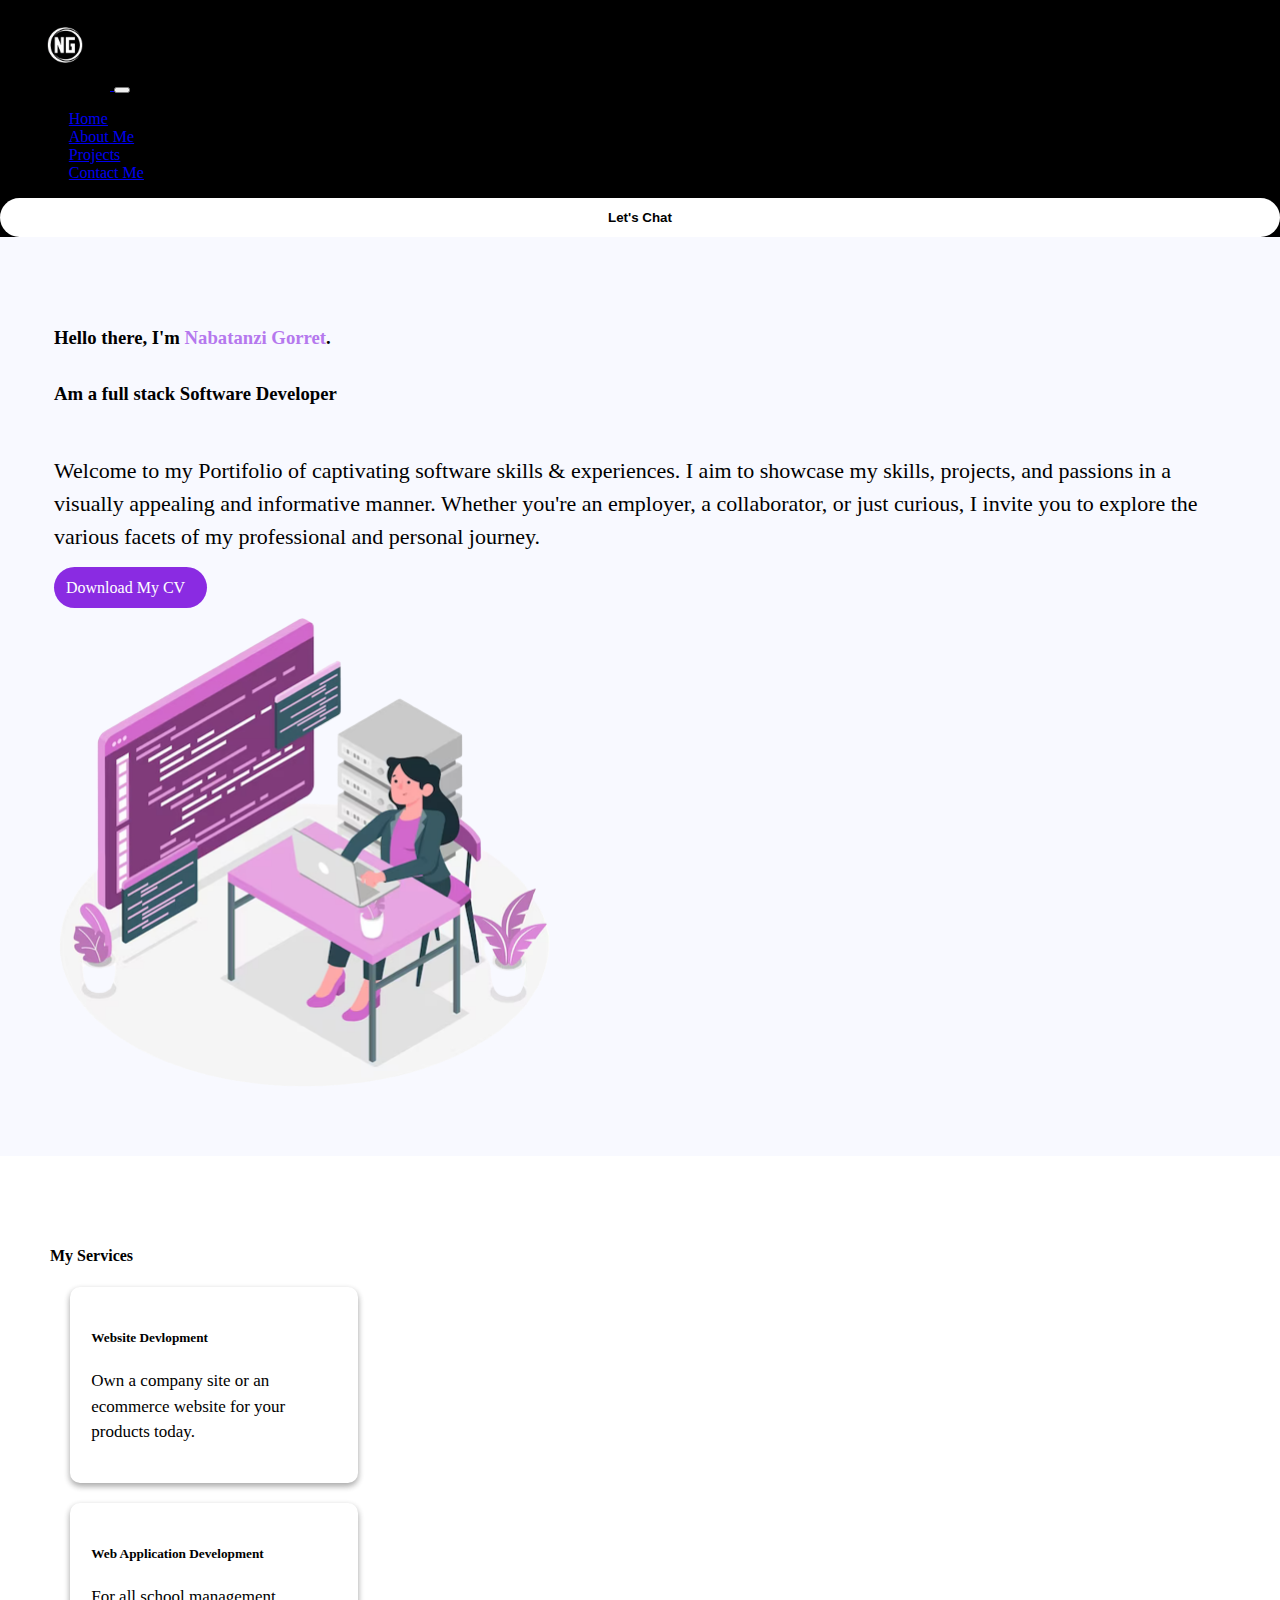
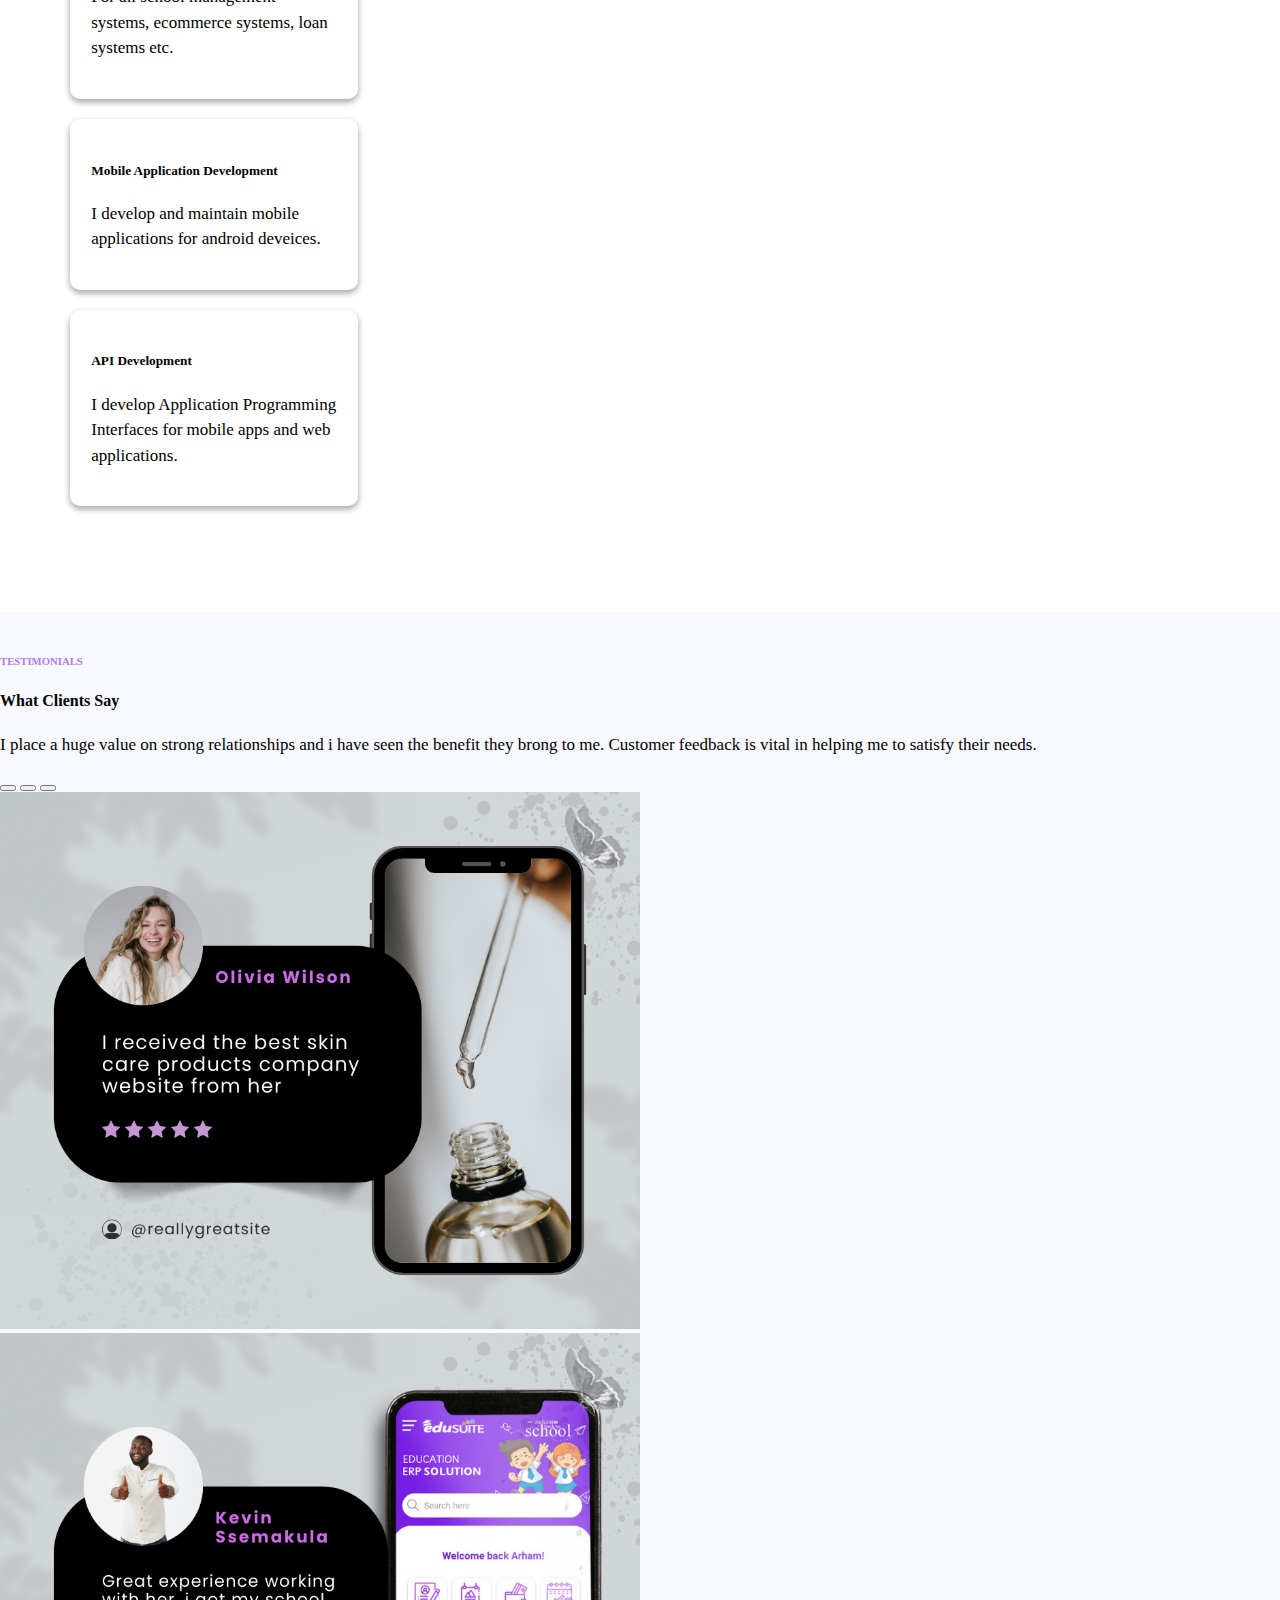
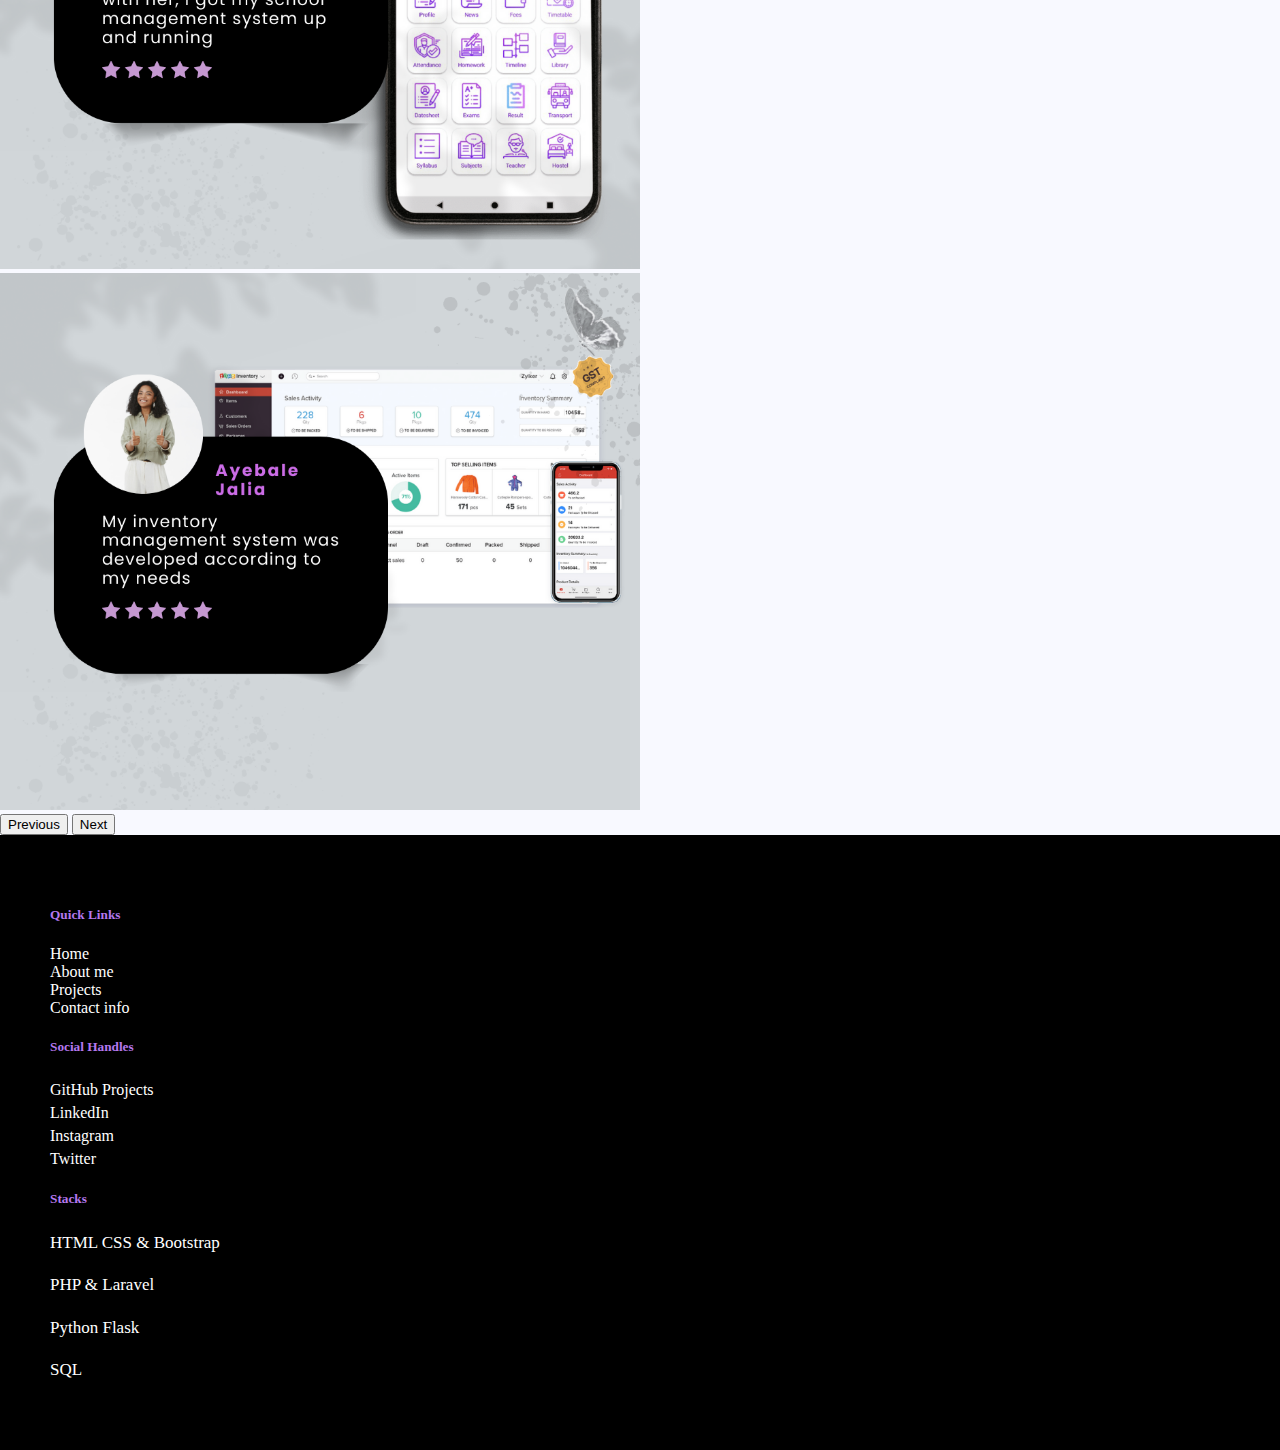
<file: pages/home.html>
<!DOCTYPE html>
<html lang="en">

<head>
    <meta charset='utf-8'>
    <meta http-equiv='X-UA-Compatible' content='IE=edge'>
    <title>Nabatanzi Gorret Portifolio</title>
    <meta name="viewport" content="width=device-width, initial-scale=1">
    <link rel='stylesheet' type='text/css' media='screen' href='../styles/index.css'>
    <!-- Font Awesome -->
    <link rel="stylesheet" href="https://cdnjs.cloudflare.com/ajax/libs/font-awesome/5.15.3/css/all.min.css"
        integrity="sha512-iBBXm8fW90+nuLcSKlbmrPcLa0OT92xO1BIsZ+ywDWZCvqsWgccV3gFoRBv0z+8dLJgyAHIhR35VZc2oM/gI1w=="
        crossorigin="anonymous" referrerpolicy="no-referrer" />
    <link href="https://cdn.jsdelivr.net/npm/bootstrap@5.0.2/dist/css/bootstrap.min.css" rel="stylesheet"
        integrity="sha384-EVSTQN3/azprG1Anm3QDgpJLIm9Nao0Yz1ztcQTwFspd3yD65VohhpuuCOmLASjC" crossorigin="anonymous">

    <meta charset="utf-8">
    <meta name="description" content="Html basics">
</head>

<body>

    <!---Navbar-->
    <section>
        <nav class="navbar navbar-expand-lg navbar-light bg-black">
            <div class="container-fluid">
                <!--navbar left-->
                <a class="navbar-brand" href="../pages/home.html">
                    <img class="logo" src='../images/my-logo.png' alt="My Logo">
                </a>
                <button class="navbar-toggler" type="button" data-bs-toggle="collapse"
                    data-bs-target="#navbarSupportedContent" aria-controls="navbarSupportedContent"
                    aria-expanded="false" aria-label="Toggle navigation">
                    <span class="navbar-toggler-icon">
                        <i class="fas fa-bars" style="color:#fff; font-size:28px;"></i>
                    </span>
                </button>
                <div class="collapse navbar-collapse " id="navbarSupportedContent">
                    <ul class="navbar-nav mx-auto mb-2 mb-lg-0  float-center">
                        <li class="nav-item">
                            <a class="nav-link text-white active" aria-current="page" href="#">Home</a>
                        </li>
                        <li class="nav-item">
                            <a class="nav-link text-white" href="../pages/about.html">About Me</a>
                        </li>
                        <li class="nav-item">
                            <a class="nav-link text-white" href="../pages/projects.html">Projects</a>
                        </li>

                        <li class="nav-item">
                            <a class="nav-link text-white" href="../pages/contact-me.html">Contact Me</a>
                        </li>
                    </ul>
                    <div class="d-flex">
                        <button class="navbar-chat-button">
                            <a  class="whatsap-link" href="https://wa.me/+256751547654" target="_blank">Let's Chat</a>
                            </button>
                    </div>
                </div>
            </div>
        </nav>


    </section>

    <!--Home header section-->
    <section class="header-home">
        <div class=" row">
            <div class="col-lg-6 col-md-8 mt-4">

                <h3>Hello there, I'm <span class="special">Nabatanzi Gorret</span>.<br> 
                    Am a full stack Software Developer
                </h3>
                


                <p class="welcome-text py-3" style="font-size: 22px;">
                    Welcome to my Portifolio of captivating software skills & experiences.
                    I aim to showcase my skills, projects, and passions in a visually appealing and informative manner.
                    Whether you're an employer, a collaborator, or just curious, I invite you to explore the various
                    facets of my professional and personal journey.<br>

                </p>

                <div class="buttons-bottom-header">
                    <div class="d-grid gap-4 d-lg-block mb-3 mt-3">

                 

                   
                        
                        <a class="cv text-center" type="button" target="_blank" href="../docs/CURRICULUM VITAE NABATANZI GORRET.pdf" download="Nabatanzi Gorret-CV.pdf">
                            Download My CV
                            <i class="ml-3 fas fa-arrow-alt-circle-right float-right cv-icon"></i>
                          </a>

                    </div>
                </div>
            </div>

            <div class="col-lg-6 col-md-5 ">
                <img class="header-image p-4 " src="../images/home-image.png" alt="home-image">

            </div>

        </div>
    </section>


    <!--services-->
    <section class="services mb-5">
        <div class="mb-5">
            <h4 class="font-weight-bold py-4 text-center">My Services</h4>
            <div class="row mt-3">

                <div class="card cards card-2 p-4" style="width: 18rem;">
                    <div class="card-body">
                        <i class="fa fa-globe d-flex justify-content-center mb-2 "
                            style="font-size:30px;color:rgb(179, 111, 242);"></i>
                        <h5 class="card-title">Website Devlopment</h5>
                        <p class="card-text">Own a company site or an ecommerce website for your products today.</p>

                    </div>

                </div>

                <div class="card cards card-2 mt-3 p-4" style="width: 18rem;">
                    <div class="card-body">
                        <i class="fa fa-laptop-code d-flex justify-content-center mb-2 "
                            style="font-size:30px;color:rgb(179, 111, 242);"></i>

                        <h5 class="card-title">Web Application Development</h5>
                        <p class="card-text">For all school management systems, ecommerce systems, loan systems etc.</p>

                    </div>
                </div>
                <div class="card cards card-2  mt-3 p-4" style="width: 18rem;">
                    <div class="card-body">
                        <i class="fa fa-mobile d-flex justify-content-center mb-2 "
                            style="font-size:30px;color:rgb(179, 111, 242);"></i>
                        <h5 class="card-title">Mobile Application Development</h5>
                        <p class="card-text">I develop and maintain mobile applications for android deveices.</p>

                    </div>
                </div>
                <div class="card cards card-2  mt-3 p-4" style="width: 18rem;">
                    <div class="card-body">
                        <i class="fa fa-globe d-flex justify-content-center mb-2 "
                            style="font-size:30px;color:rgb(179, 111, 242);"></i>
                        <h5 class="card-title">API Development</h5>
                        <p class="card-text">I develop Application Programming Interfaces for mobile apps and web
                            applications.</p>

                    </div>
                </div>
                <br>
                <br>

            </div>




    </section>


    <!-- Client Testimonials -->
    <section class="tools">
        <div class="row ">

            <br />

            <div class="col-md-12 col-lg-12 p-5">
                <h6 class="special text-center">TESTIMONIALS</h6>
                <h4 class="px-3 text-center">What Clients Say</h4>

                <p class="p-3">I place a huge value on strong relationships and i have seen the benefit
                    they brong to
                    me.
                    Customer feedback is vital in helping me to satisfy their needs.
                </p>
                <div class="project-images">
                    <div id="carouselExampleIndicators" class="carousel slide" data-bs-ride="carousel">
                        <div class="carousel-indicators">
                            <button type="button" data-bs-target="#carouselExampleIndicators" data-bs-slide-to="0"
                                class="active" aria-current="true" aria-label="Slide 1"></button>
                            <button type="button" data-bs-target="#carouselExampleIndicators" data-bs-slide-to="1"
                                aria-label="Slide 2"></button>
                            <button type="button" data-bs-target="#carouselExampleIndicators" data-bs-slide-to="2"
                                aria-label="Slide 3"></button>
                        </div>
                        <div class="carousel-inner">
                            <div class="carousel-item active">
                                <div class="d-flex justify-content-center">
                                    <img src="../images/testimonial-one.png" class="carousel-image"
                                        alt="carousel-image">
                                </div>

                            </div>
                            <div class="carousel-item">
                                <div class="d-flex justify-content-center">
                                    <img src="../images/testimonial2.png" class="carousel-image" alt="carousel-image">
                                </div>

                            </div>
                            <div class="carousel-item">
                                <div class="d-flex justify-content-center">
                                    <img src="../images/testimonial3.png" class="carousel-image" alt="carousel-image">
                                </div>

                            </div>
                        </div>
                        <button class="carousel-control-prev" type="button" data-bs-target="#carouselExampleIndicators"
                            data-bs-slide="prev">
                            <span class="carousel-control-prev-icon" aria-hidden="true"></span>
                            <span class="visually-hidden">Previous</span>
                        </button>
                        <button class="carousel-control-next" type="button" data-bs-target="#carouselExampleIndicators"
                            data-bs-slide="next">
                            <span class="carousel-control-next-icon" aria-hidden="true"></span>
                            <span class="visually-hidden">Next</span>
                        </button>
                    </div>
                </div>





            </div>








    </section>



    <!--footer-->

    <section class="footer">
        <footer>
            <div class="container-fluid row marign-auto">

                <div class="col-md-4">
                    <h5><span class="name special">Quick Links</span></h5>
                    <div class="row">
                        <div class="col-6">
                            <a  class="btn-project-site" href="../pages/home.html">
                                Home
                            </a>
                           
                        </div>
                    </div>
                    <div class="row">
                        <div class="col-6 p-2">
                           
                            <a class="btn-project-site" href="../pages/about.html">
                                About me
                            </a>
                           
                        </div>
                    </div>
                    <div class="row">
                        <div class="col-6 p-2">
                            
                            <a  class="btn-project-site" href="../pages/projects.html">
                                Projects
                            </a>
                           
                        </div>
                    </div>
                     <div class="row">
                        <div class="col-6 p-2">
                            
                            <a  class="btn-project-site"  href="../pages/contact-me.html">
                                Contact info
                            </a>
                        </div>
                    </div>
    
                </div>
    
    
                <div class="col-md-4">
                    <h5><span class="name special text-center">Social Handles</span></h5>
                    <div class="row mb-3">
                        <div class="col-6 ">
                            <a href="https://github.com/gorretgolden" class="btn-project-site">
                                <i class="fab fa-github " style="color: white;font-size: 20px;text-align: center;"></i>
                                GitHub Projects
                            </a>
                        </div>
    
    
                    </div>
                    <div class="row mb-3">
                        <div class="col-6">
                            <a>
                                <i class="fab fa-linkedin" style="color: white;font-size: 20px;"></i>
                            </a>
                            LinkedIn
                        </div>
    
                    </div>
                    <div class="row mb-3">
                        <div class="col-6  ">
                            <a>
                                <i class="fab fa-instagram" style="color: white;font-size: 20px;"></i>
                                Instagram
                            </a>
                        </div>
    
                    </div>
                    <div class="row mb-2">
                        <div class="col-6 ">
                            <a>
                                <i class="fab fa-twitter" style="color: white;font-size: 20px;"></i>
                                Twitter
                            </a>
                        </div>
    
                    </div>
    
    
                </div>
    
    
    
                <div class="col-md-4">
                    <h5><span class="name special">Stacks</span></h5>
                    <p>HTML CSS & Bootstrap</p>
                    <p>PHP & Laravel</p>
                    <p>Python Flask</p>
                    <p>SQL</p>
    
                </div>
    
    
    
    
            </div>

        </footer>
        

    </section>



    <!--jquery-->
    <script src="https://ajax.googleapis.com/ajax/libs/jquery/1.11.2/jquery.min.js"></script>
    <!--Bootrap js-->
    <script src="https://cdn.jsdelivr.net/npm/bootstrap@5.0.2/dist/js/bootstrap.bundle.min.js"
        integrity="sha384-MrcW6ZMFYlzcLA8Nl+NtUVF0sA7MsXsP1UyJoMp4YLEuNSfAP+JcXn/tWtIaxVXM"
        crossorigin="anonymous"></script>
</body>

</html>
</file>
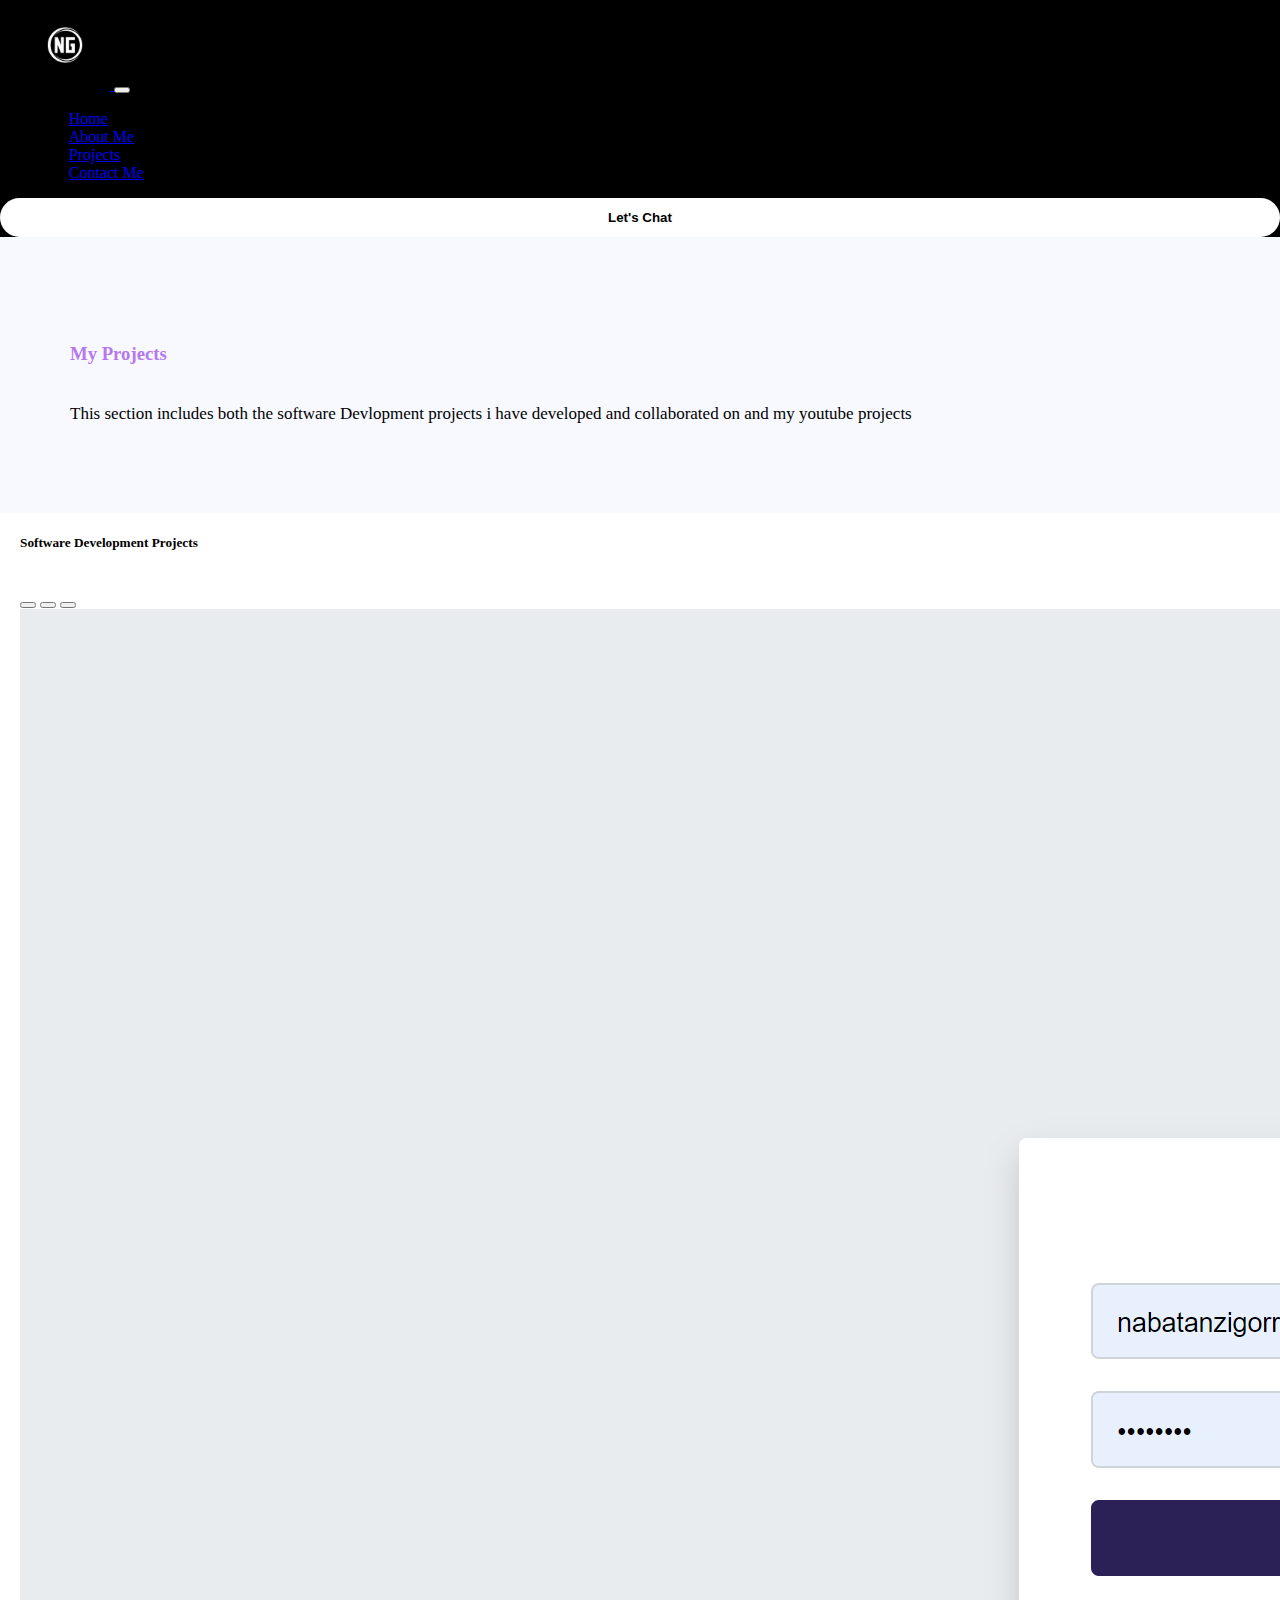
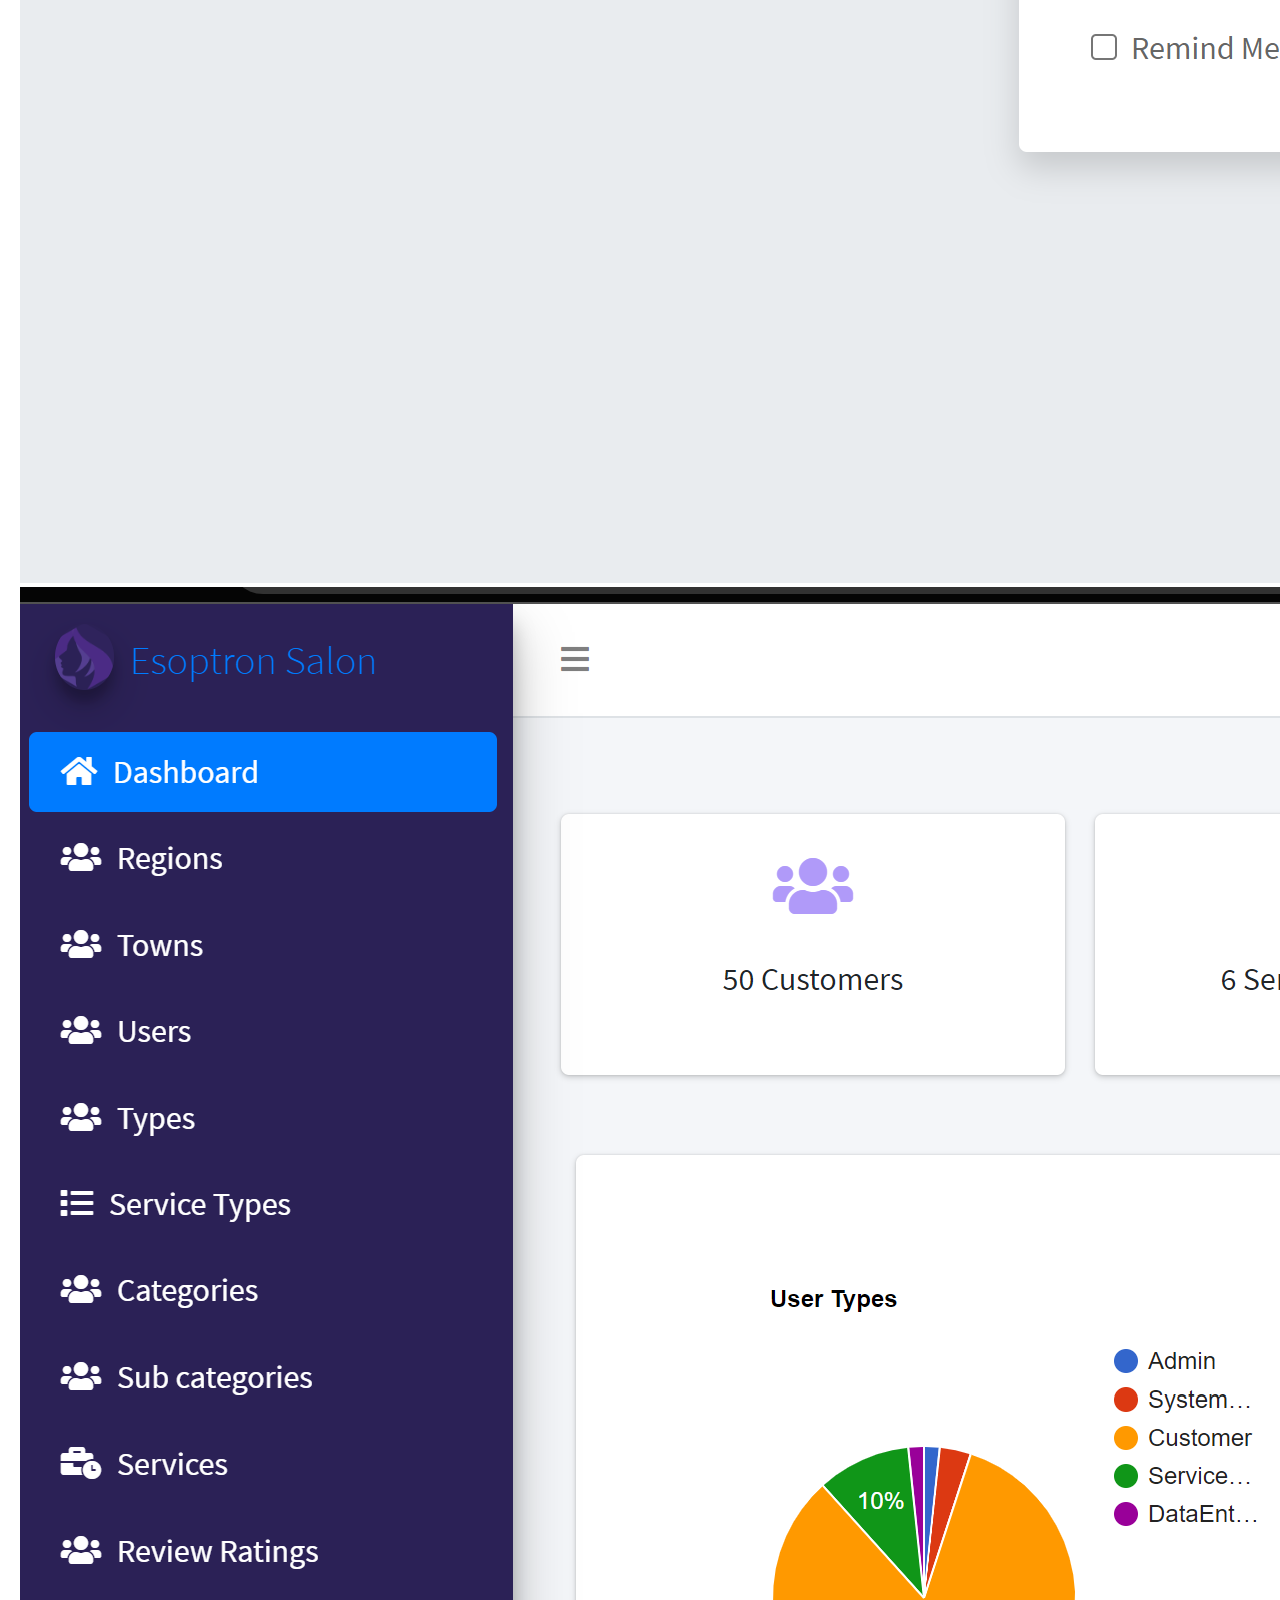
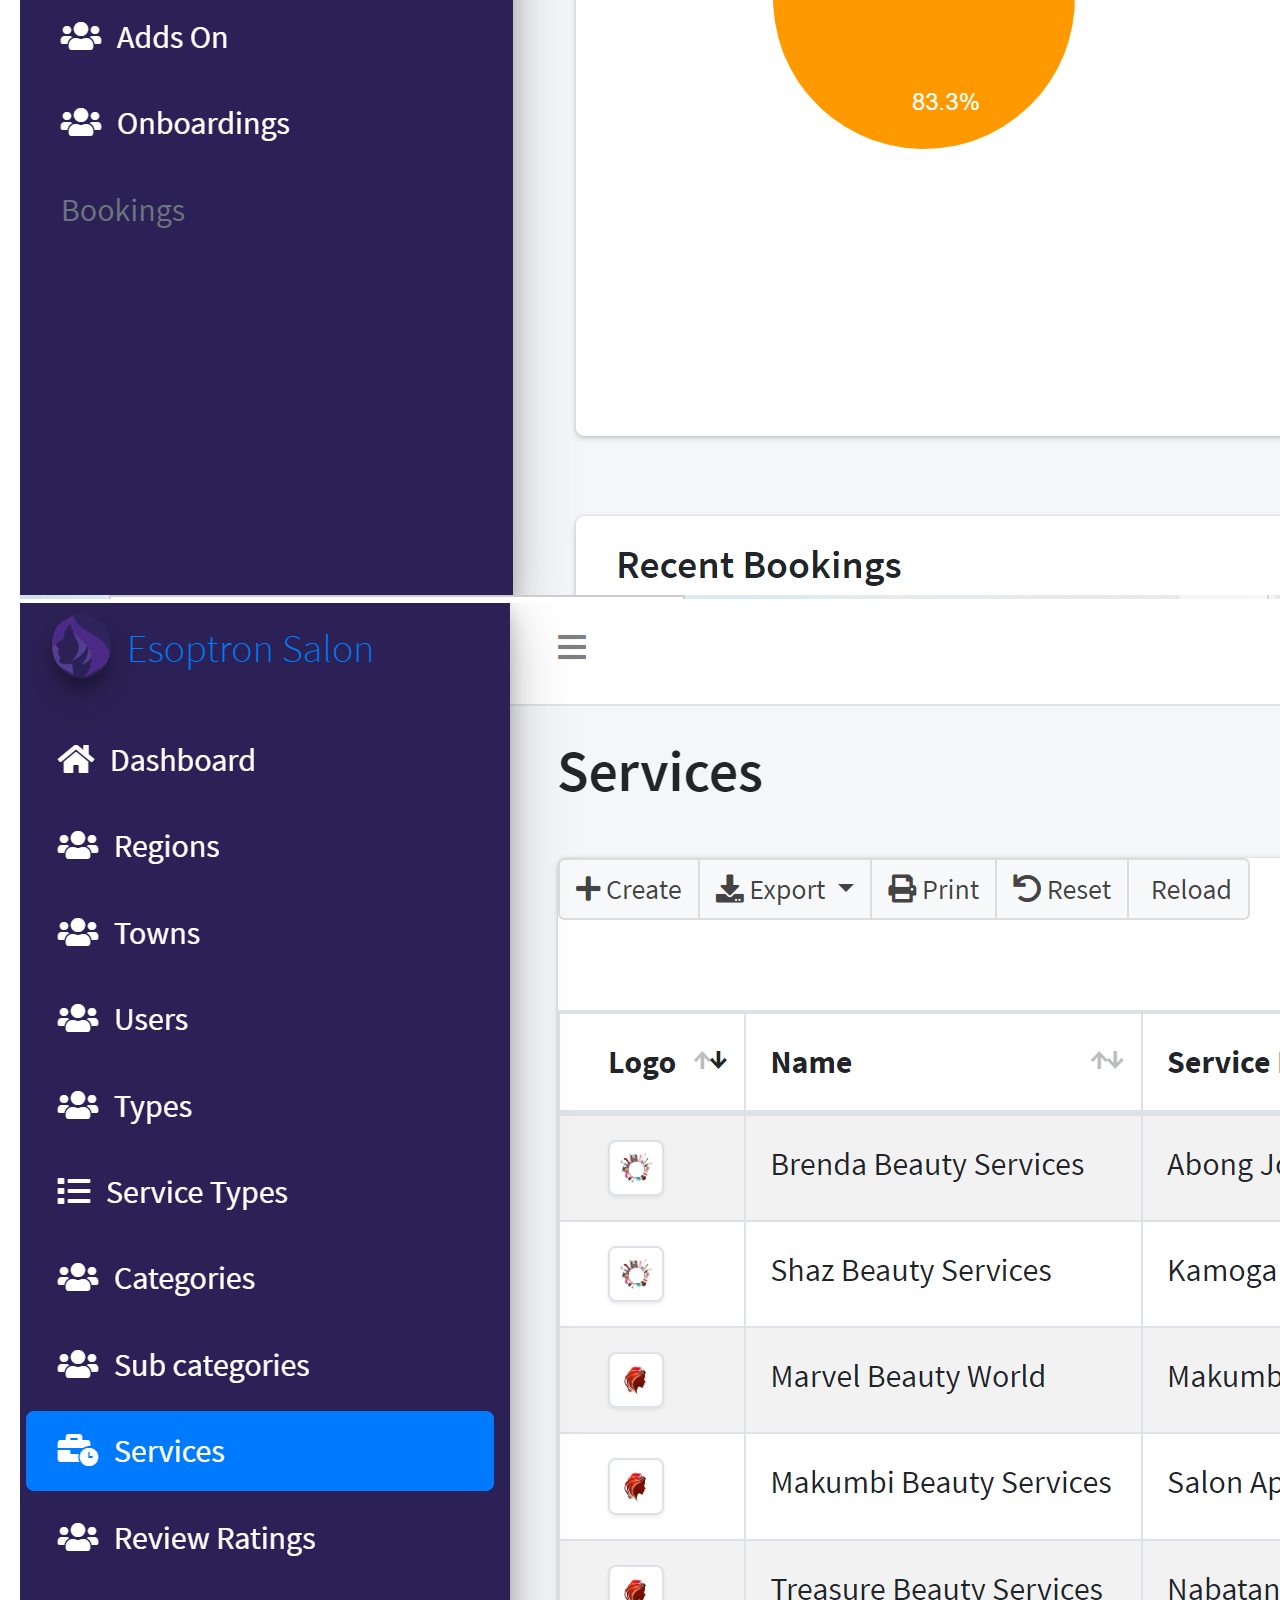
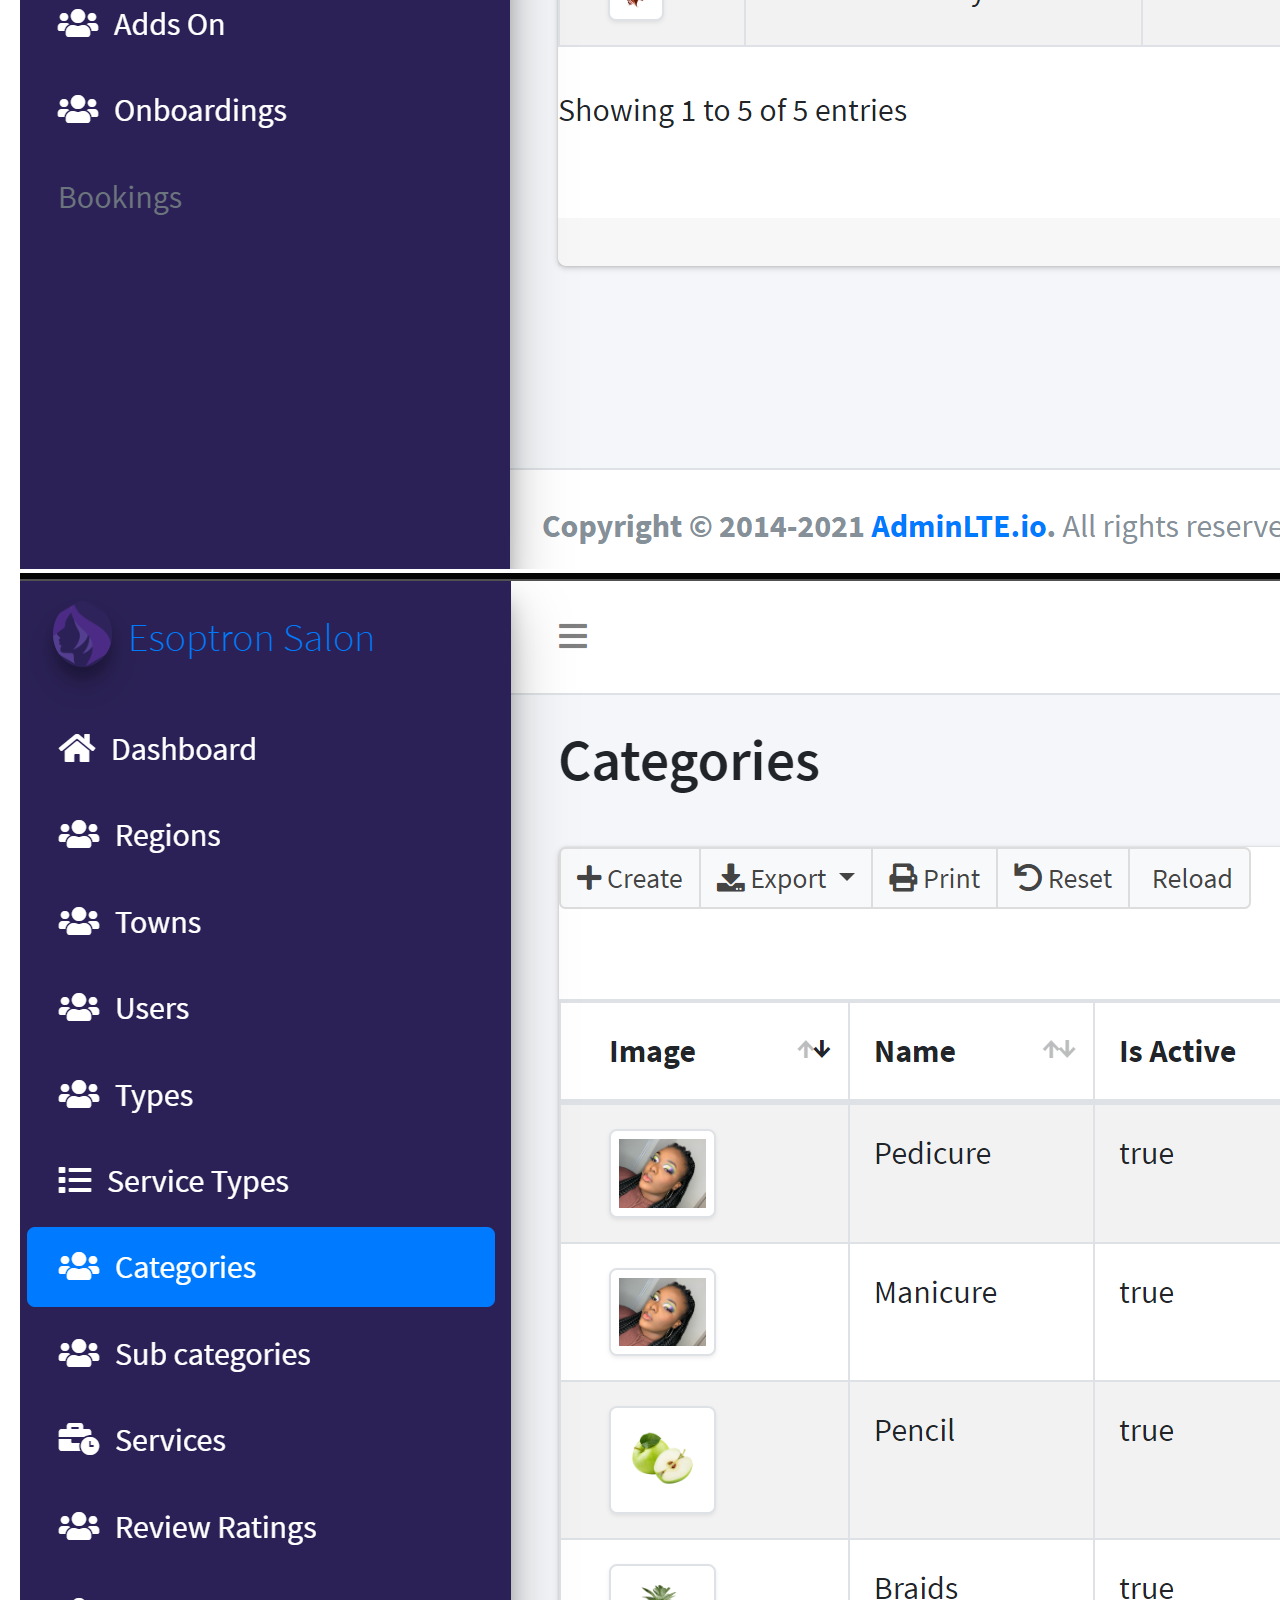
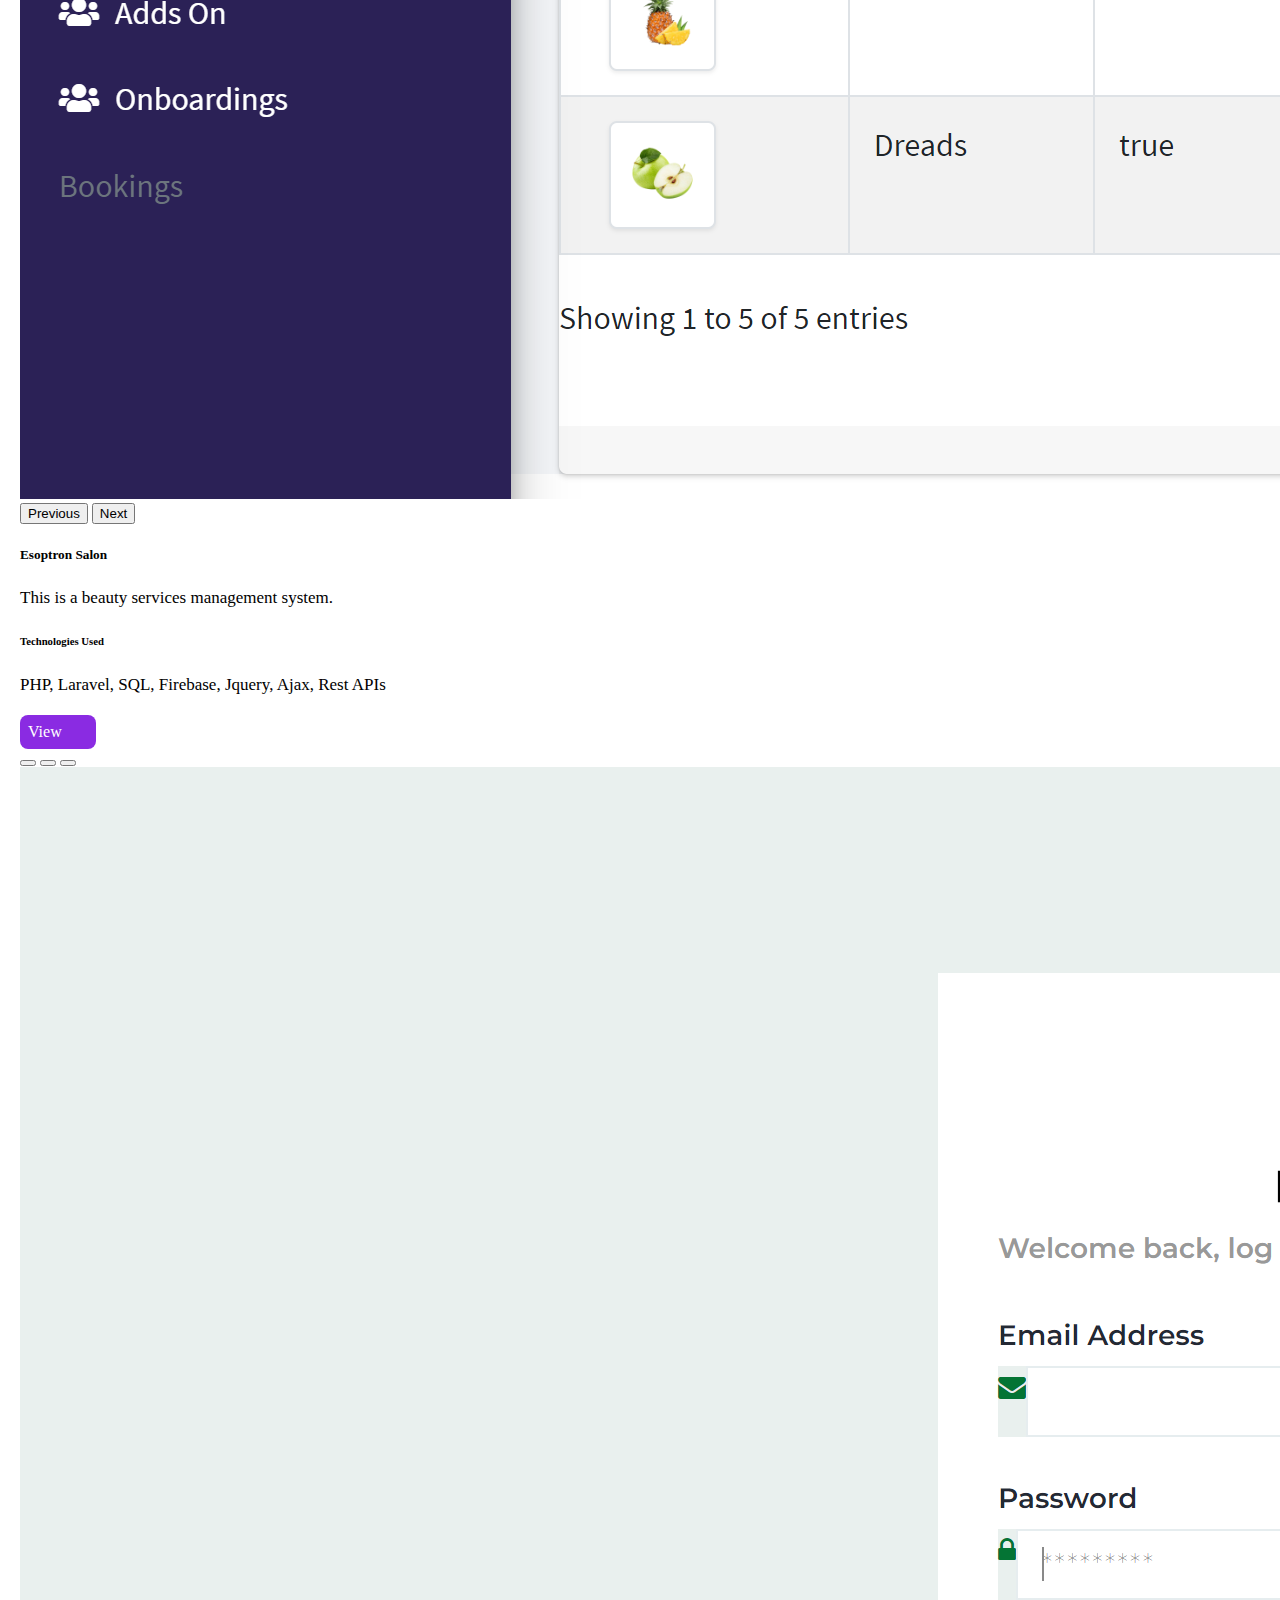
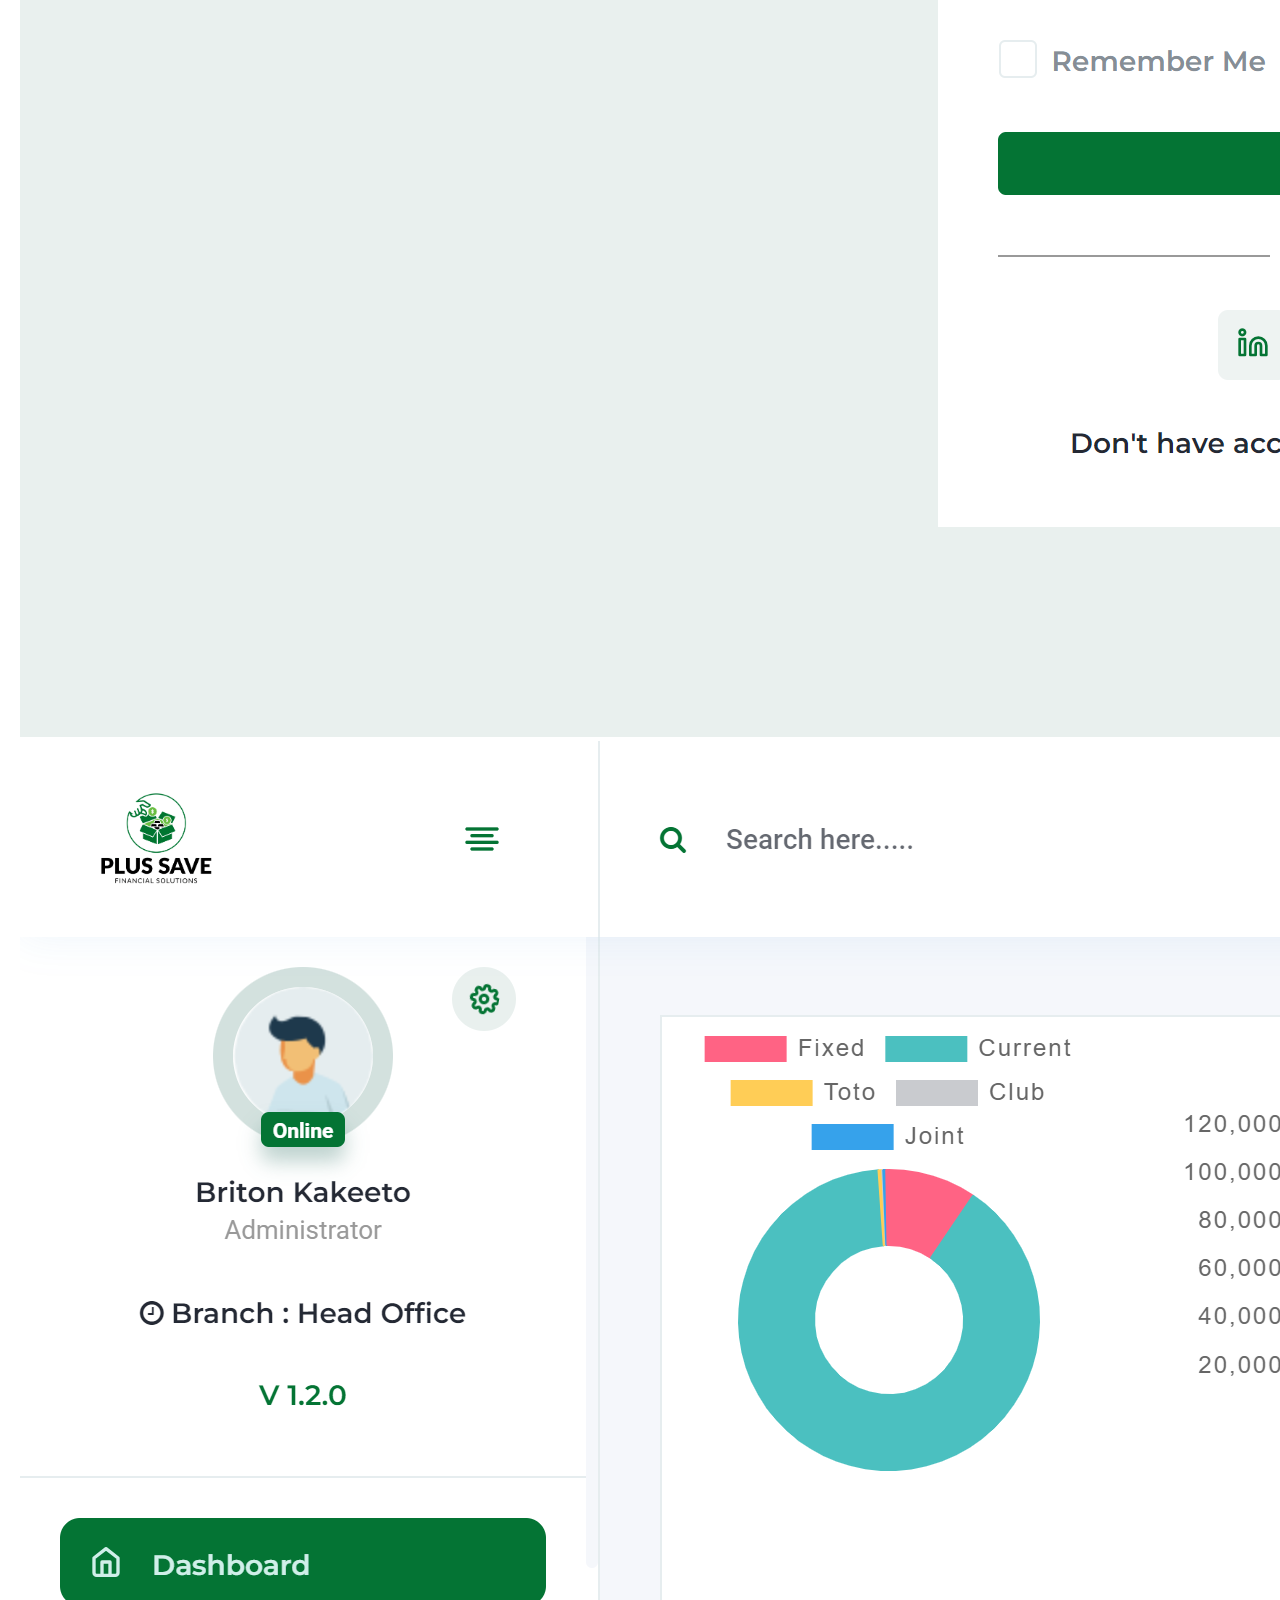
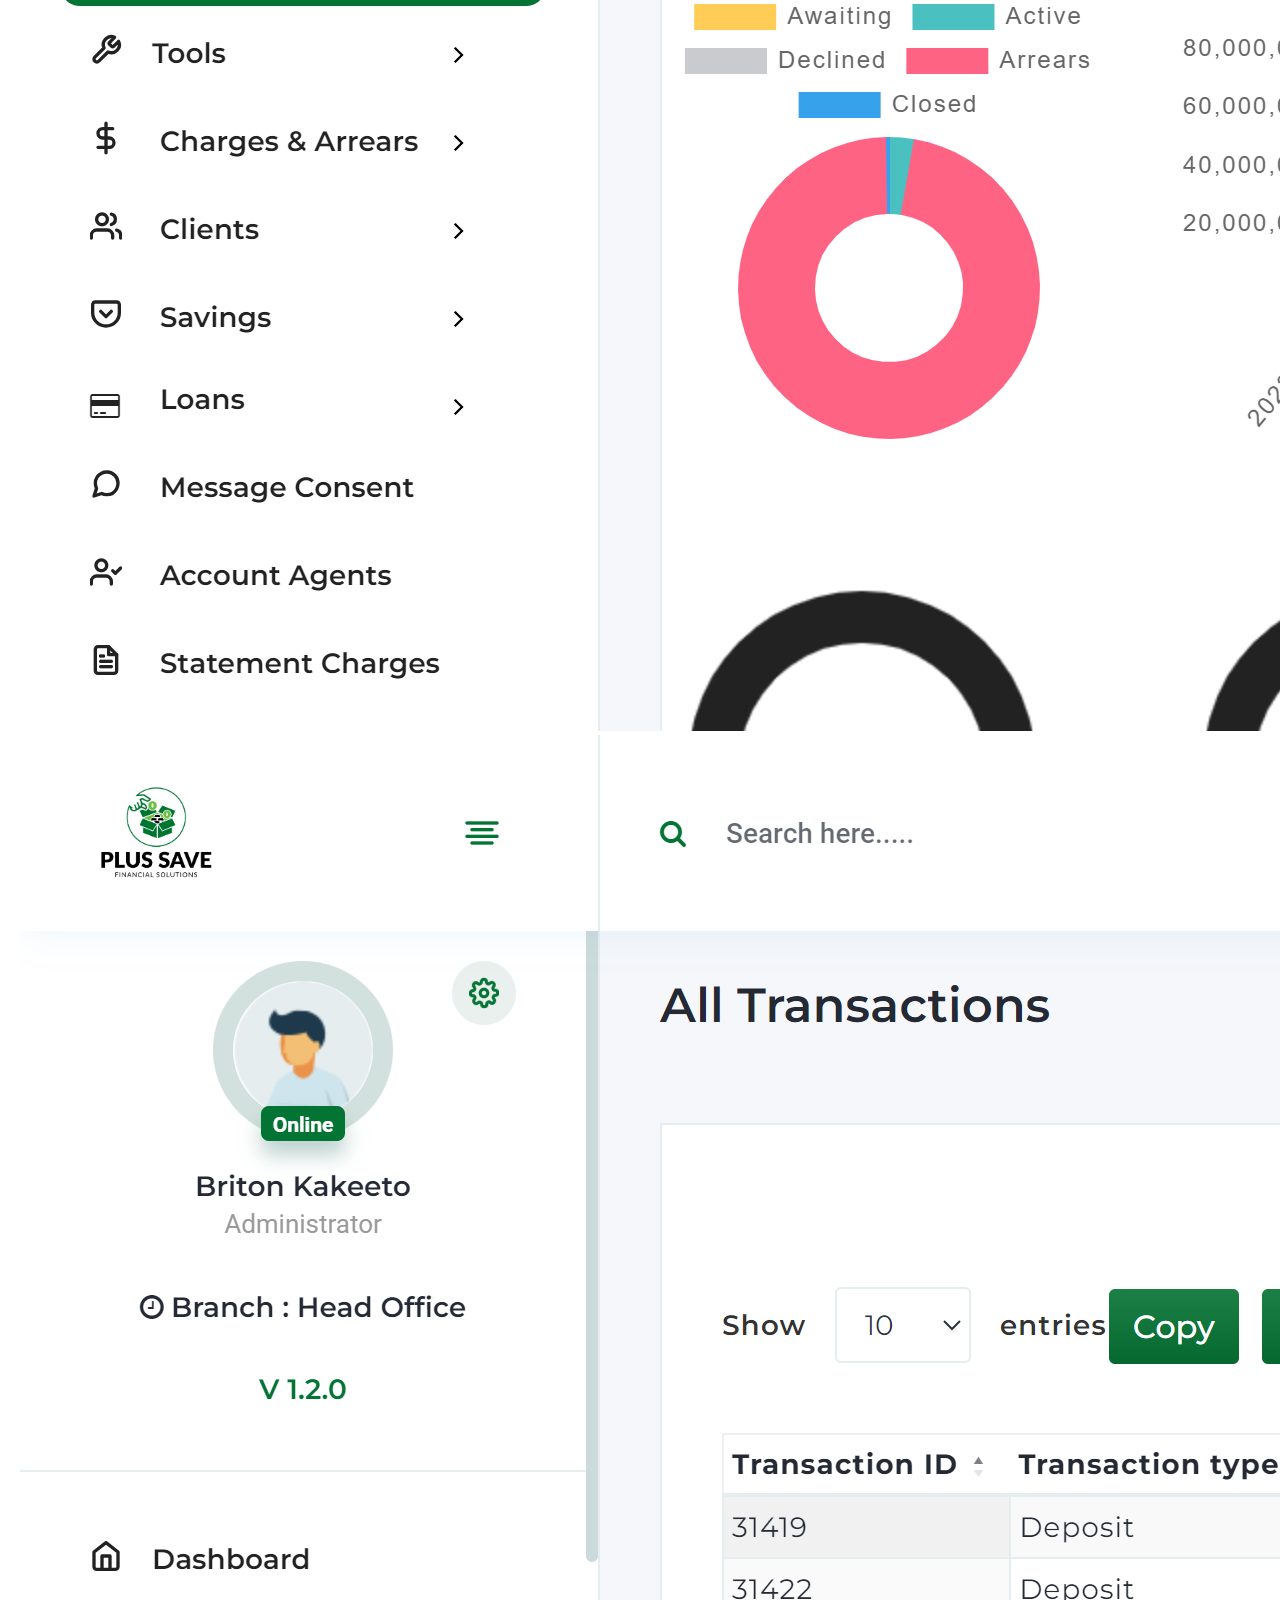
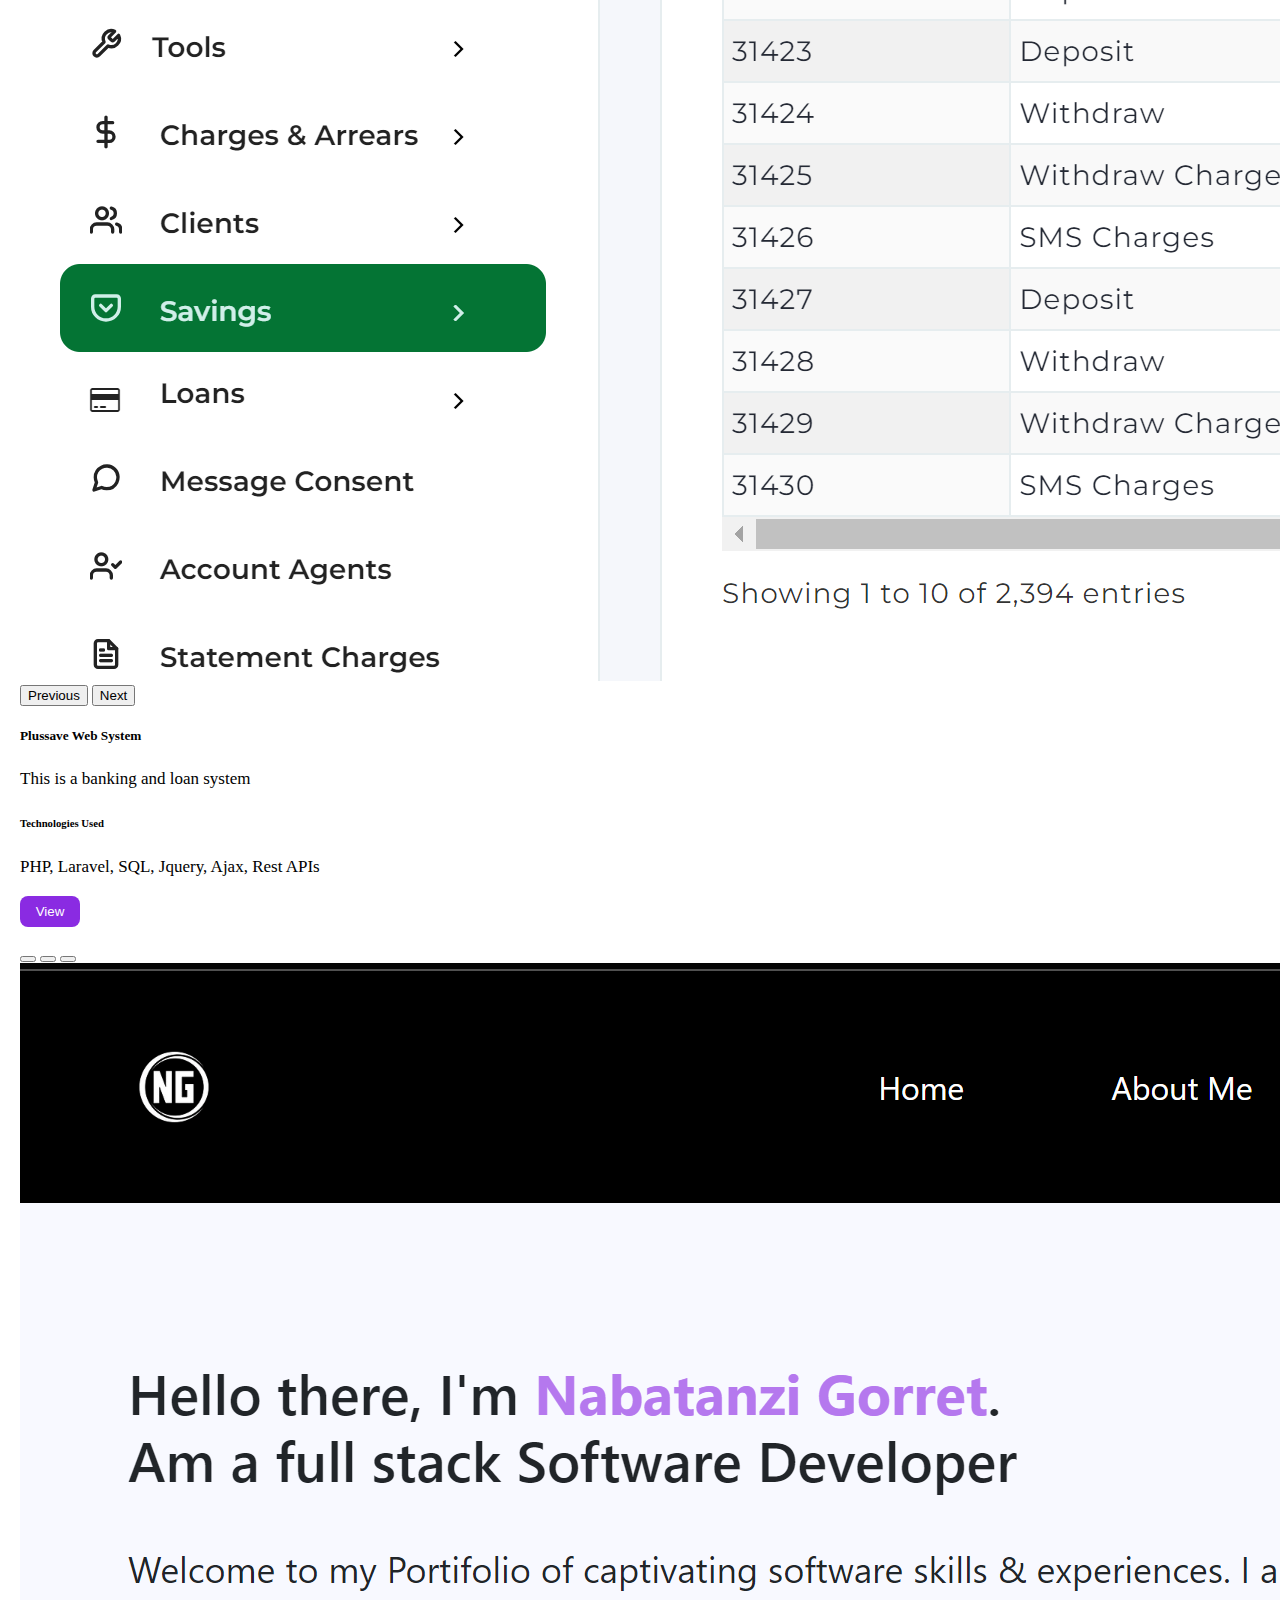
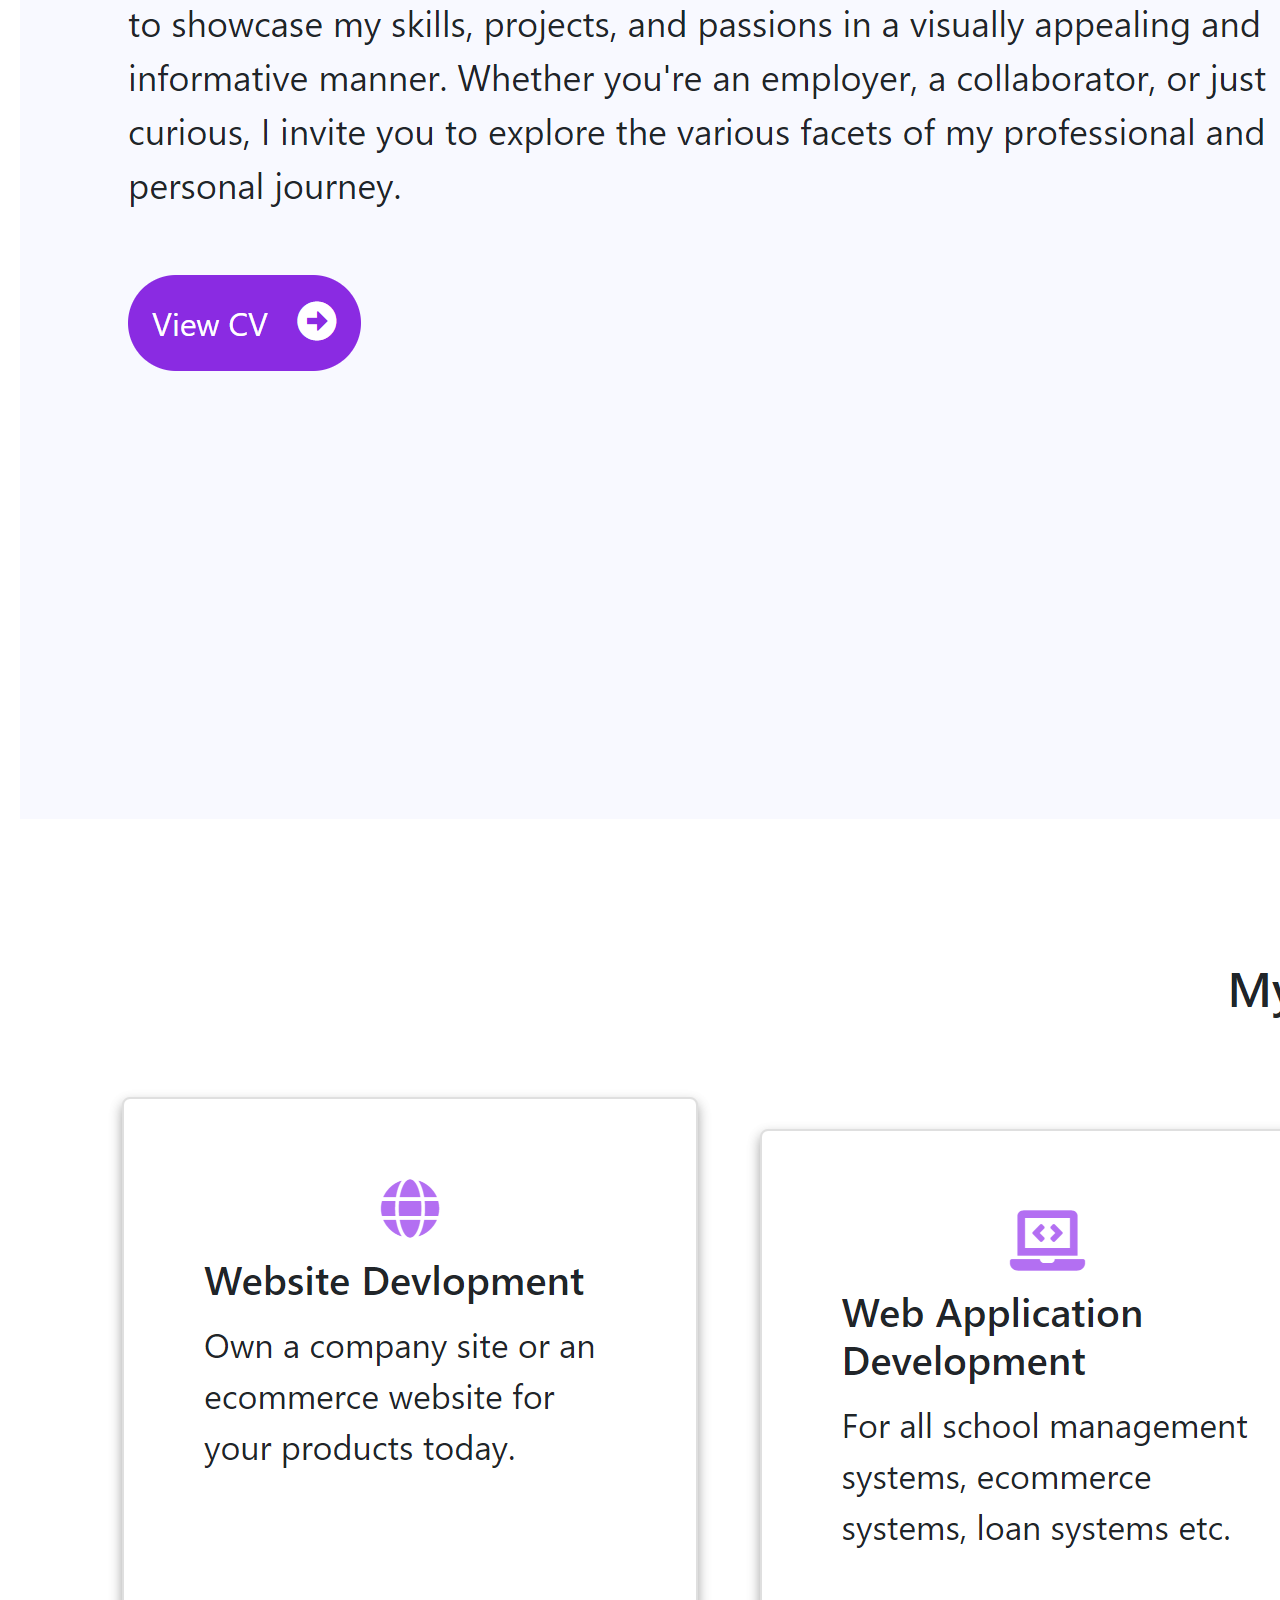
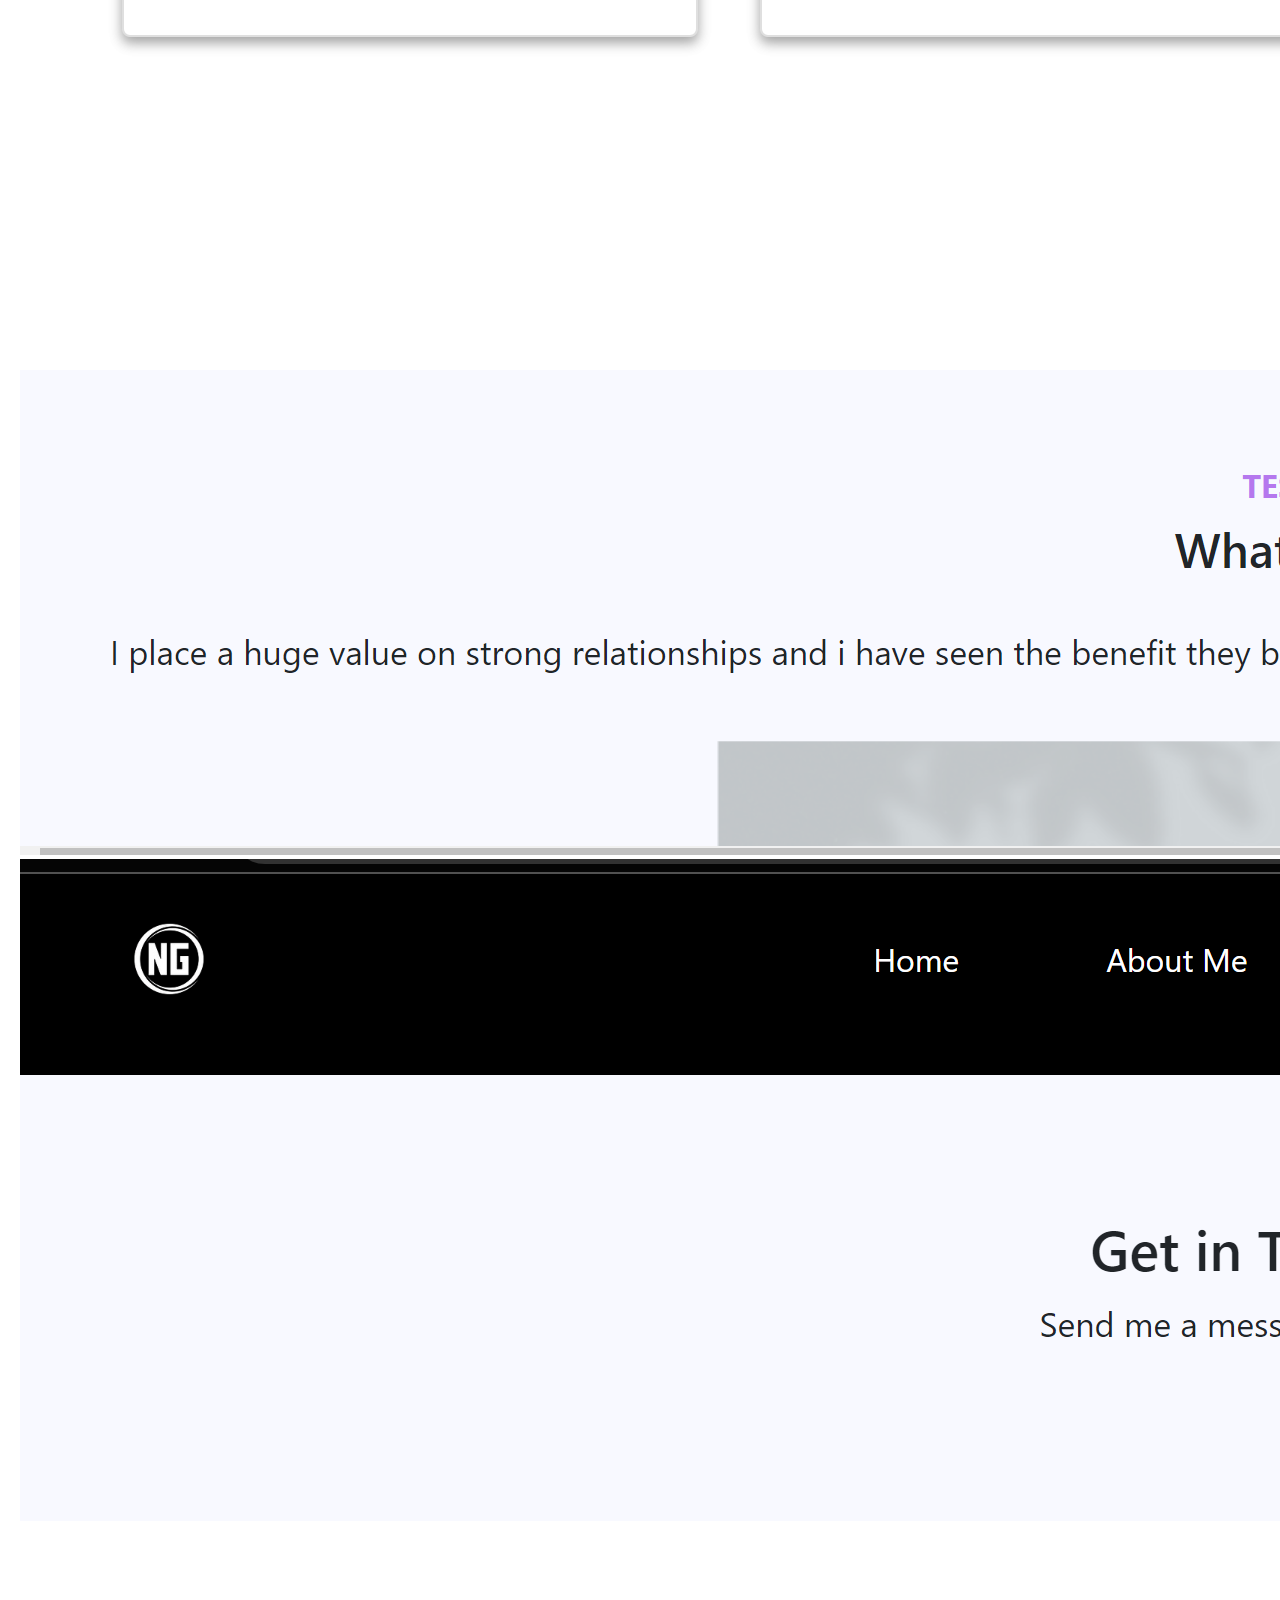
<file: pages/projects.html>
<!DOCTYPE html>
<html lang="en">

<head>
    <meta charset='utf-8'>
    <meta http-equiv='X-UA-Compatible' content='IE=edge'>
    <title>Nabatanzi Gorret Portifolio</title>
    <meta name="viewport" content="width=device-width, initial-scale=1">
    <link rel='stylesheet' type='text/css' media='screen' href='../styles/index.css'>
    <!-- Font Awesome -->
    <link rel="stylesheet" href="https://cdnjs.cloudflare.com/ajax/libs/font-awesome/5.15.3/css/all.min.css"
        integrity="sha512-iBBXm8fW90+nuLcSKlbmrPcLa0OT92xO1BIsZ+ywDWZCvqsWgccV3gFoRBv0z+8dLJgyAHIhR35VZc2oM/gI1w=="
        crossorigin="anonymous" referrerpolicy="no-referrer" />
    <link href="https://cdn.jsdelivr.net/npm/bootstrap@5.0.2/dist/css/bootstrap.min.css" rel="stylesheet"
        integrity="sha384-EVSTQN3/azprG1Anm3QDgpJLIm9Nao0Yz1ztcQTwFspd3yD65VohhpuuCOmLASjC" crossorigin="anonymous">

</head>

<body>

    <!---Navbar-->
    <section>
        <nav class="navbar navbar-expand-lg navbar-light bg-black">
            <div class="container-fluid">
                <!--navbar left-->
                <a class="navbar-brand" href="../pages/home.html">
                    <img class="logo" src='../images/my-logo.png' alt="My Logo">
                </a>
                <button class="navbar-toggler" type="button" data-bs-toggle="collapse"
                    data-bs-target="#navbarSupportedContent" aria-controls="navbarSupportedContent"
                    aria-expanded="false" aria-label="Toggle navigation">
                    <span class="navbar-toggler-icon">
                        <i class="fas fa-bars" style="color:#fff; font-size:28px;"></i>
                    </span>
                </button>
                <div class="collapse navbar-collapse " id="navbarSupportedContent">
                    <ul class="navbar-nav mx-auto mb-2 mb-lg-0  float-center">
                        <li class="nav-item">
                            <a class="nav-link text-white active" aria-current="page" href="../pages/home.html">Home</a>
                        </li>
                        <li class="nav-item">
                            <a class="nav-link text-white" href="../pages/about.html">About Me</a>
                        </li>
                        <li class="nav-item">
                            <a class="nav-link text-white" href="../pages/projects.html">Projects</a>
                        </li>


                        <li class="nav-item">
                            <a class="nav-link text-white" href="../pages/contact-me.html">Contact Me</a>
                        </li>
                    </ul>
                    <div class="d-flex">
                        <button class="navbar-chat-button">
                            <a  class="whatsap-link" href="https://wa.me/+256751547654" target="_blank">Let's Chat</a>
                            </button>
                    </div>
                </div>
            </div>
        </nav>


    </section>


    <!-- header section -->
    <section class="header-contact">

        <h3 class="special text-center">My Projects</h3>
        <p>This section includes both the software Devlopment projects i have developed and collaborated on and my
            youtube projects</p>
    </section>


    <!--software  projects-->
    <section class="personal-projects">
        <div class="container p-5 ">
            <h5>Software Development Projects</h5>
            <br>

            <!--Web systems-->
            <div class="row">
                <div class="col-lg-6 col-md-6 col-xs-6">
                    <div class="card mb-4">
                        <div id="carouselExampleIndicators" class="carousel slide" data-bs-ride="carousel">
                            <div class="carousel-indicators">
                                <button type="button" data-bs-target="#carouselExampleIndicators" data-bs-slide-to="0"
                                    class="active" aria-current="true" aria-label="Slide 1"></button>
                                <button type="button" data-bs-target="#carouselExampleIndicators" data-bs-slide-to="1"
                                    aria-label="Slide 2"></button>
                                <button type="button" data-bs-target="#carouselExampleIndicators" data-bs-slide-to="2"
                                    aria-label="Slide 3"></button>
                            </div>
                            <div class="carousel-inner">
                                <div class="carousel-item active">
                                    <div class="card-header overflow-hidden p-0">
                                        <img src="../images/esoptronsalonsite4.png" class="w-100" alt="carousel-image">
                                    </div>

                                </div>
                                <div class="carousel-item">
                                    <div class="card-header overflow-hidden p-0">
                                        <img src="../images/esoptron.png" class="w-100" alt="carousel-image">
                                    </div>

                                </div>
                                <div class="carousel-item">
                                    <div class="card-header overflow-hidden p-0">
                                        <img src="../images/esoptronsalon2.png" class="w-100" alt="carousel-image">
                                    </div>

                                </div>
                                <div class="carousel-item">
                                    <div class="card-header overflow-hidden p-0">
                                        <img src="../images/esoptronsalon3.png" class="w-100" alt="carousel-image">
                                    </div>

                                </div>
                            </div>
                            <button class="carousel-control-prev" type="button"
                                data-bs-target="#carouselExampleIndicators" data-bs-slide="prev">
                                <span class="carousel-control-prev-icon" aria-hidden="true"></span>
                                <span class="visually-hidden">Previous</span>
                            </button>
                            <button class="carousel-control-next" type="button"
                                data-bs-target="#carouselExampleIndicators" data-bs-slide="next">
                                <span class="carousel-control-next-icon" aria-hidden="true"></span>
                                <span class="visually-hidden">Next</span>
                            </button>
                        </div>
                        <div class="card-body">
                            <h5 class="card-title">Esoptron Salon</h5>
                            <p class="card-text">This is a beauty services management system.</p>
                            <h6 class="card-title">Technologies Used</h6>
                            <p>PHP, Laravel, SQL, Firebase, Jquery, Ajax, Rest APIs</p>
                            <div class="btn-project">
                                <a href="https://admin.esoptronsalon.com/" class="btn-project-site">View</a>
                            </div>

                        </div>
                    </div>
                </div>
                <div class="col-lg-6 ">
                    <div class="card mb-4" >
                        <div id="carouselExampleIndicators" class="carousel slide" data-bs-ride="carousel">
                            <div class="carousel-indicators">
                                <button type="button" data-bs-target="#carouselExampleIndicators" data-bs-slide-to="0"
                                    class="active" aria-current="true" aria-label="Slide 1"></button>
                                <button type="button" data-bs-target="#carouselExampleIndicators" data-bs-slide-to="1"
                                    aria-label="Slide 2"></button>
                                <button type="button" data-bs-target="#carouselExampleIndicators" data-bs-slide-to="2"
                                    aria-label="Slide 3"></button>
                            </div>
                            <div class="carousel-inner">
                                <div class="carousel-item active">
                                    <div class="card-header overflow-hidden p-0">
                                        <img src="../images/plussavedashboard1.png" class="w-100" alt="carousel-image">
                                    </div>

                                </div>
                                <div class="carousel-item">
                                    <div class="card-header overflow-hidden p-0">
                                        <img src="../images/plussavedashboard2.png" class="w-100" alt="carousel-image">
                                    </div>

                                </div>
                                <div class="carousel-item">
                                    <div class="card-header overflow-hidden p-0">
                                        <img src="../images/plussavedashboard3.png" class="w-100" alt="carousel-image">
                                    </div>

                                </div>
                            </div>
                            <button class="carousel-control-prev" type="button"
                                data-bs-target="#carouselExampleIndicators" data-bs-slide="prev">
                                <span class="carousel-control-prev-icon" aria-hidden="true"></span>
                                <span class="visually-hidden">Previous</span>
                            </button>
                            <button class="carousel-control-next" type="button"
                                data-bs-target="#carouselExampleIndicators" data-bs-slide="next">
                                <span class="carousel-control-next-icon" aria-hidden="true"></span>
                                <span class="visually-hidden">Next</span>
                            </button>
                        </div>
                        <div class="card-body">
                            <h5 class="card-title">Plussave Web System</h5>
                            <p class="card-text">This is a banking and loan system</p>
                            <h6 class="card-title">Technologies Used</h6>
                            <p>PHP, Laravel, SQL, Jquery, Ajax, Rest APIs</p>
                            <button class="btn-project">
                                <a href="https://plussavefinancialsolutions.com/login" class="btn-project-site">View</a>
                            </button>
                        </div>

                    </div>
                </div>
            </div>

            <br>
            <!--Websites-->
            <div class="row mt-5">
                <div class="col-lg-6 col-md-4">
                    <div class="card mb-4" >
                        <div id="carouselExampleIndicators" class="carousel slide" data-bs-ride="carousel">
                            <div class="carousel-indicators">
                                <button type="button" data-bs-target="#carouselExampleIndicators" data-bs-slide-to="0"
                                    class="active" aria-current="true" aria-label="Slide 1"></button>
                                <button type="button" data-bs-target="#carouselExampleIndicators" data-bs-slide-to="1"
                                    aria-label="Slide 2"></button>
                                <button type="button" data-bs-target="#carouselExampleIndicators" data-bs-slide-to="2"
                                    aria-label="Slide 3"></button>
                            </div>
                            <div class="carousel-inner">
                                <div class="carousel-item active">
                                    <div class="card-header overflow-hidden p-0">
                                        <img src="../images/portifolio1.png" class="w-100" alt="carousel-image">
                                    </div>

                                </div>
                                <div class="carousel-item">
                                    <div class="card-header overflow-hidden p-0">
                                        <img src="../images/portifolio2.png" class="w-100" alt="carousel-image">
                                    </div>

                                </div>
                                <div class="carousel-item">
                                    <div class="card-header overflow-hidden p-0">
                                        <img src="../images/portifolio3.png" class="w-100" alt="carousel-image">
                                    </div>

                                </div>
                                <div class="carousel-item">
                                    <div class="card-header overflow-hidden p-0">
                                        <img src="../images/portifolio4.png" class="w-100" alt="carousel-image">
                                    </div>

                                </div>
                            </div>
                            <button class="carousel-control-prev" type="button"
                                data-bs-target="#carouselExampleIndicators" data-bs-slide="prev">
                                <span class="carousel-control-prev-icon" aria-hidden="true"></span>
                                <span class="visually-hidden">Previous</span>
                            </button>
                            <button class="carousel-control-next" type="button"
                                data-bs-target="#carouselExampleIndicators" data-bs-slide="next">
                                <span class="carousel-control-next-icon" aria-hidden="true"></span>
                                <span class="visually-hidden">Next</span>
                            </button>
                        </div>
                        <div class="card-body">
                            <h5 class="card-title">Personal Portifolio</h5>
                            <p class="card-text">This is my personal portifolio website.</p>
                            <h6 class="card-title">Technologies Used</h6>
                            <p>HTML, CSS, Bootstrap</p>
                            <button class="btn-project">
                                <a href="https://admin.esoptronsalon.com/" class="btn-project-site">View</a>
                            </button>
                        </div>
                    </div>
                </div>
                <div class="col-lg-6 col-md-4">
                    <div class="card mb-4" >
                        <div id="carouselExampleIndicators" class="carousel slide" data-bs-ride="carousel">
                            <div class="carousel-indicators">
                                <button type="button" data-bs-target="#carouselExampleIndicators" data-bs-slide-to="0"
                                    class="active" aria-current="true" aria-label="Slide 1"></button>
                                <button type="button" data-bs-target="#carouselExampleIndicators" data-bs-slide-to="1"
                                    aria-label="Slide 2"></button>
                                <button type="button" data-bs-target="#carouselExampleIndicators" data-bs-slide-to="2"
                                    aria-label="Slide 3"></button>
                            </div>
                            <div class="carousel-inner">
                                <div class="carousel-item active">
                                    <div class="card-header overflow-hidden p-0">
                                        <img src="../images/plussavesite1.png" class="w-100" alt="carousel-image">
                                    </div>

                                </div>
                                <div class="carousel-item">
                                    <div class="card-header overflow-hidden p-0">
                                        <img src="../images/plussavesite2.png" class="w-100" alt="carousel-image">
                                    </div>

                                </div>
                                <div class="carousel-item">
                                    <div class="card-header overflow-hidden p-0">
                                        <img src="../images/plussavesite3.png" class="w-100" alt="carousel-image">
                                    </div>

                                </div>
                                <div class="carousel-item">
                                    <div class="card-header overflow-hidden p-0">
                                        <img src="../images/plussavesite3.png" class="w-100" alt="carousel-image">
                                    </div>

                                </div>
                            </div>
                            <button class="carousel-control-prev" type="button"
                                data-bs-target="#carouselExampleIndicators" data-bs-slide="prev">
                                <span class="carousel-control-prev-icon" aria-hidden="true"></span>
                                <span class="visually-hidden">Previous</span>
                            </button>
                            <button class="carousel-control-next" type="button"
                                data-bs-target="#carouselExampleIndicators" data-bs-slide="next">
                                <span class="carousel-control-next-icon" aria-hidden="true"></span>
                                <span class="visually-hidden">Next</span>
                            </button>
                        </div>
                        <div class="card-body">
                            <h5 class="card-title">Plussave Company Site</h5>
                            <p class="card-text">This is a company site for a fin-tech company.</p>
                            <h6 class="card-title">Technologies Used</h6>
                            <p>PHP, Laravel, HTML, Bootstrap</p>

                            <button class="btn-project">
                                <a href="https://plussavefinancialsolutions.com/" class="btn-project-site">View</a>
                            </button>
                        </div>
                    </div>
                </div>
            </div>
        </div>
    </section>


    <!--Youtube projects-->
    <section>
        <div class="personal-projects container p-5">
            <h5 cl>Youtube Projects</h5>
            <br>

            <!--Web systems-->
            <div class="row">
                <div class="col-lg-6">
                    <div class="card" >
                        <div class="card-header overflow-hidden p-0">
                            <iframe width="500" height="300" src="https://www.youtube.com/embed/wllUnSCMVpw"
                                title="Git &amp; GitHub (Part 1)" frameborder="0"
                                allow="accelerometer; autoplay; clipboard-write; encrypted-media; gyroscope; picture-in-picture; web-share"
                                allowfullscreen></iframe>
                        </div>


                    </div>
                </div>
                <div class="col-lg-6">
                    <div class="card" >
                        <div class="card-header overflow-hidden p-0">
                            <iframe width="500" height="300" src="https://www.youtube.com/embed/TDTVPClgoTw"
                                title="Boolean Algebra for Discrete Mathematics" frameborder="0"
                                allow="accelerometer; autoplay; clipboard-write; encrypted-media; gyroscope; picture-in-picture; web-share"
                                allowfullscreen></iframe>

                        </div>

                    </div>
                </div>




            </div>

            <div class="row mt-5">
                <div class="col-lg-6">
                    <div class="card" >
                        <div class="card-header overflow-hidden p-0">

                            <iframe width="500" height="300" src="https://www.youtube.com/embed/U3oXPZcABAU"
                                title="Introduction to  Discrete Mathematics" frameborder="0"
                                allow="accelerometer; autoplay; clipboard-write; encrypted-media; gyroscope; picture-in-picture; web-share"
                                allowfullscreen></iframe>
                        </div>


                    </div>
                </div>
                <div class="col-lg-6">
                    <div class="card" >
                        <div class="card-header overflow-hidden p-0">

                            <iframe width="500" height="300" src="https://www.youtube.com/embed/DMD6GdT6VFg"
                                title="Simplified Discrete Mathematics Overview" frameborder="0"
                                allow="accelerometer; autoplay; clipboard-write; encrypted-media; gyroscope; picture-in-picture; web-share"
                                allowfullscreen></iframe>
                        </div>


                    </div>
                </div>


            </div>


        </div>
    </section>


    <section class="footer">
        <footer>
            <div class="container-fluid row marign-auto">

                <div class="col-md-4">
                    <h5><span class="name special">Quick Links</span></h5>
                    <div class="row">
                        <div class="col-6">
                            <a class="btn-project-site" href="../pages/home.html">
                                Home
                            </a>

                        </div>
                    </div>
                    <div class="row">
                        <div class="col-6 p-2">

                            <a class="btn-project-site" href="../pages/about.html">
                                About me
                            </a>

                        </div>
                    </div>
                    <div class="row">
                        <div class="col-6 p-2">

                            <a class="btn-project-site" href="../pages/projects.html">
                                Projects
                            </a>

                        </div>
                    </div>
                    <div class="row">
                        <div class="col-6 p-2">

                            <a class="btn-project-site" href="../pages/contact-me.html">
                                Contact info
                            </a>
                        </div>
                    </div>

                </div>


                <div class="col-md-4">
                    <h5><span class="name special text-center">Social Handles</span></h5>
                    <div class="row mb-3">
                        <div class="col-6 ">
                            <a href="https://github.com/gorretgolden" class="btn-project-site">
                                <i class="fab fa-github " style="color: white;font-size: 20px;text-align: center;"></i>
                                GitHub Projects
                            </a>
                        </div>


                    </div>
                    <div class="row mb-3">
                        <div class="col-6">
                            <a>
                                <i class="fab fa-linkedin" style="color: white;font-size: 20px;"></i>
                            </a>
                            LinkedIn
                        </div>

                    </div>
                    <div class="row mb-3">
                        <div class="col-6  ">
                            <a>
                                <i class="fab fa-instagram" style="color: white;font-size: 20px;"></i>
                                Instagram
                            </a>
                        </div>

                    </div>
                    <div class="row mb-2">
                        <div class="col-6 ">
                            <a>
                                <i class="fab fa-twitter" style="color: white;font-size: 20px;"></i>
                                Twitter
                            </a>
                        </div>

                    </div>


                </div>



                <div class="col-md-4">
                    <h5><span class="name special">Stacks</span></h5>
                    <p>HTML CSS & Bootstrap</p>
                    <p>PHP & Laravel</p>
                    <p>Python Flask</p>
                    <p>SQL</p>

                </div>




            </div>

        </footer>


    </section>


    <!--Bootrap js-->
    <script src="https://cdn.jsdelivr.net/npm/bootstrap@5.0.2/dist/js/bootstrap.bundle.min.js"
        integrity="sha384-MrcW6ZMFYlzcLA8Nl+NtUVF0sA7MsXsP1UyJoMp4YLEuNSfAP+JcXn/tWtIaxVXM"
        crossorigin="anonymous"></script>
</body>

</html>
</file>
<file: styles/index.css>
nav {
    background-color: black;
}

h3 {
    line-height: 3; 
}
p {
    line-height: 1.5;
}


nav ul li a:hover {
    color: blueviolet;
}

/*navbar logo */
.logo {
    width: 90px;
    height: 90px;
    margin-left: 20px;
}


/*responsive navbar text padding*/
@media (min-width: 992px) {
    .navbar li {
        margin-left: 1.8em;
        margin-right: 1.8em;
    }
}

.nav-text-style {
    font-weight: 500;
}

.button-container {
    padding-right: 20px;
}

/* lets chat navbar button  */
.navbar-chat-button {
    border-radius: 20px;
    background-color: white;
    color: blueviolet;
    margin-right: 50px;
    border: none;
    padding: 12px;
    width: 100%;
    font-weight: bold;
}

.button-container {
    margin-right: 30px;
}

body {
    margin: auto;
}

.header-home {
    margin: 0px;
    padding: 54px;
    background-color: #F8F9FF;
    height: 100%;
    margin-bottom: 20px;

}

.header-contact{
    
    background-color: #F8F9FF;
    height: 100%;
    margin-bottom: 20px;
    padding: 70px;

}



.special {
    color: rgb(181, 120, 238);
    font-weight: bold;
}

.welcome-text {
    font-size: 18px;
    padding-top: 10px;
    line-height: 1.5em;
}

.cv {

    color: white;
    background-color: blueviolet;
    border: none;
    padding: 12px;
    text-decoration: none;
    border-radius: 50px;

}
.cv-icon{
    font-size: 20px;
    margin-left: 10px;
}

.cv:hover {
    color: blueviolet;
    background-color: white;
    border: none;
    padding: 15px;
    border-radius: 50px;
    box-shadow: 0 12px 16px 0 rgba(0, 0, 0, 0.24), 0 17px 50px 0 rgba(0, 0, 0, 0.19);
    cursor: pointer;
}

.header-image {
    width: 500px;
    height: 500px;
}

.tools {
    background-color: #F8F9FF;
    margin: 0px;
    height: 100%;
}

.services {
    padding: 50px;
    margin: 0px;
    height: 80%;
}


.footer {
    margin: 0px;
    background-color: black;
    padding: 50px;
    color: white;
    margin: 0px;
}

.services-header {
    color: blueviolet;
    
}

.cards {
    
    margin-right: auto;
    display: -webkit-flex;
    display: flex;
    border-radius: 10px;
    margin-left: 20px;
    margin-bottom: 20px;
    -webkit-justify-content: center;
    justify-content:space-between;
    -webkit-flex-wrap: wrap;
    flex-wrap: wrap;
    margin-top: 15px;
    flex-direction: column;
    padding: 1.8%;
    -webkit-box-sizing: border-box;
    -moz-box-sizing: border-box;
    box-sizing: border-box;
    box-shadow: 0 3px 6px rgba(0, 0, 0, 0.16), 0 3px 6px rgba(0, 0, 0, 0.23);
}

.cards:hover {
    box-shadow: 0 4px 10px rgba(0, 0, 0, 0.16), 0 4px 10px rgba(0, 0, 0, 0.23);
    border: 1px solid blueviolet;
}
.skills-expertise{
    padding: 40px;
}
p{
font-size: 17px;
}

.reachUs-button {
    padding: 1rem;
    background-color: blueviolet;
    border: none;
    color: white;
    border-radius: 4px;
    cursor: pointer;
}
.reachUs-button:hover{
    background-color: blueviolet;
}
 

 .whatsap-link{
    text-decoration: none;
    color: black;

 }
 .whatsap-link:hover{
    color:blueviolet
 }
.contact-form {
    padding: 40px 0;
    margin: 0 10px;
}
 
.form-container {
    max-width: 80%;
    margin: 0 auto;
    padding: 10px;
    background-color: #ffffff;
    border-radius: 10px;
    box-shadow: 0px 0px 10px rgba(0, 0, 0, 0.1);
}
 
.contact-form h4 {
    text-align: center;
    margin-bottom: 20px;
}
 
.form-group {
    margin-bottom: 20px;
}
 
.form-container label {
    display:block;
    font-weight: bold;
}
.form-container input, textarea{
    width: 100%;
    padding: 10px;
    border: 1px solid #ccc;
    border-radius: 4px;
    margin-bottom: 1rem;
    resize: vertical;
}
.submit-button {
    margin-top: 10px;
    padding: 10px 20px;
    border: 2px solid blueviolet;
    border-radius: 4px;
    background-color: #fff;
    font-size: 1rem;
    width: 100%;
    cursor: pointer;
}

.submit-button:hover{
    background-color: blueviolet;
    color: white;
}
 
/* Contact info styles */
.contact-info {
    text-align: center;
    padding: 50px 0;
    background-color: #f7f7f7;
}
 
.contact-info h4 {
    margin-bottom: 20px;
}

.contact-vector{
    width: 100vh;
    margin-right: -30px;
    
}
.icon-bg{
    background-color: blueviolet;
    border-radius: 50%;
    width: 40px;
    height: 40px;
    display: flex;
    text-align: center;
    align-items: center;
    
}
.icon{
    font-size: 20px;
    color: white;
    text-align: center;
    padding: 10px;
}

.contact-info:hover{
    border: 1px solid #dee1f3;
}

.carousel-image{
    width: 50%;
    height: 50%;
}
@media only screen and (max-width: 600px) {
    .contact-info{
        width: 100%
    }
    .contact-vector{
        width: 800px;
    }
    .header-image{
        width: 300px;
        height: 300px;
        margin-top: 10px;
        padding-left: 20px;
      
    }
    .carousel-image{
        width: 400px;
        height: 300px
    }
    .card{
        width: 100%;
        margin-bottom: 10px;
    }
   
  }
a:hover{
    color:blueviolet
}
i:hover{
    color: blueviolet;
}  
.btn-project-site{

    color: white;
    text-decoration: none;
   
}
.btn-project-site:hover{

    color: white;
    text-decoration: none;
   
}
.btn-project{
    background-color: blueviolet;
    border-radius: 8px;
    width: 60px;
    border: none;
    padding:8px;
    color: white;
}
.btn-project:hover{
    background-color: black;
    color:rgb(64, 43, 226);
    box-shadow: #f7f7f7;

}
.personal-projects{
    margin: 20px;
}
</file>
